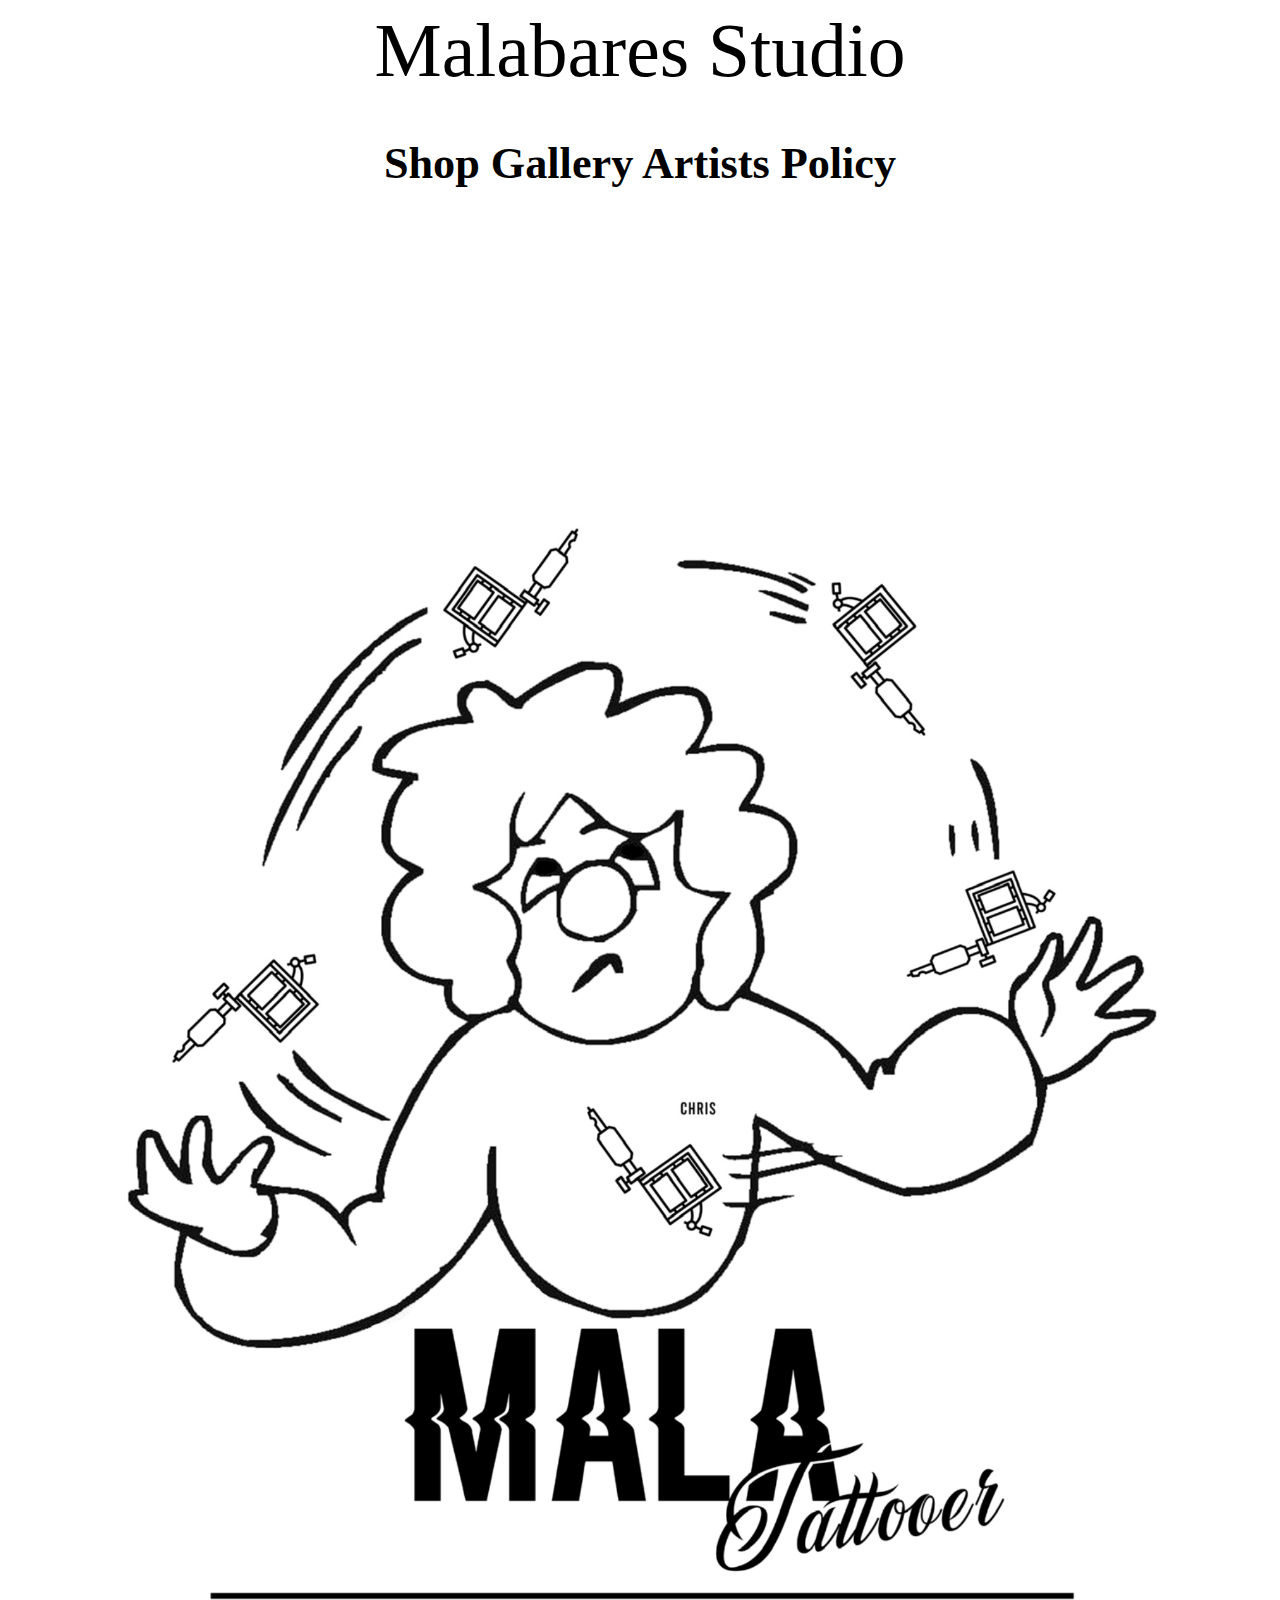
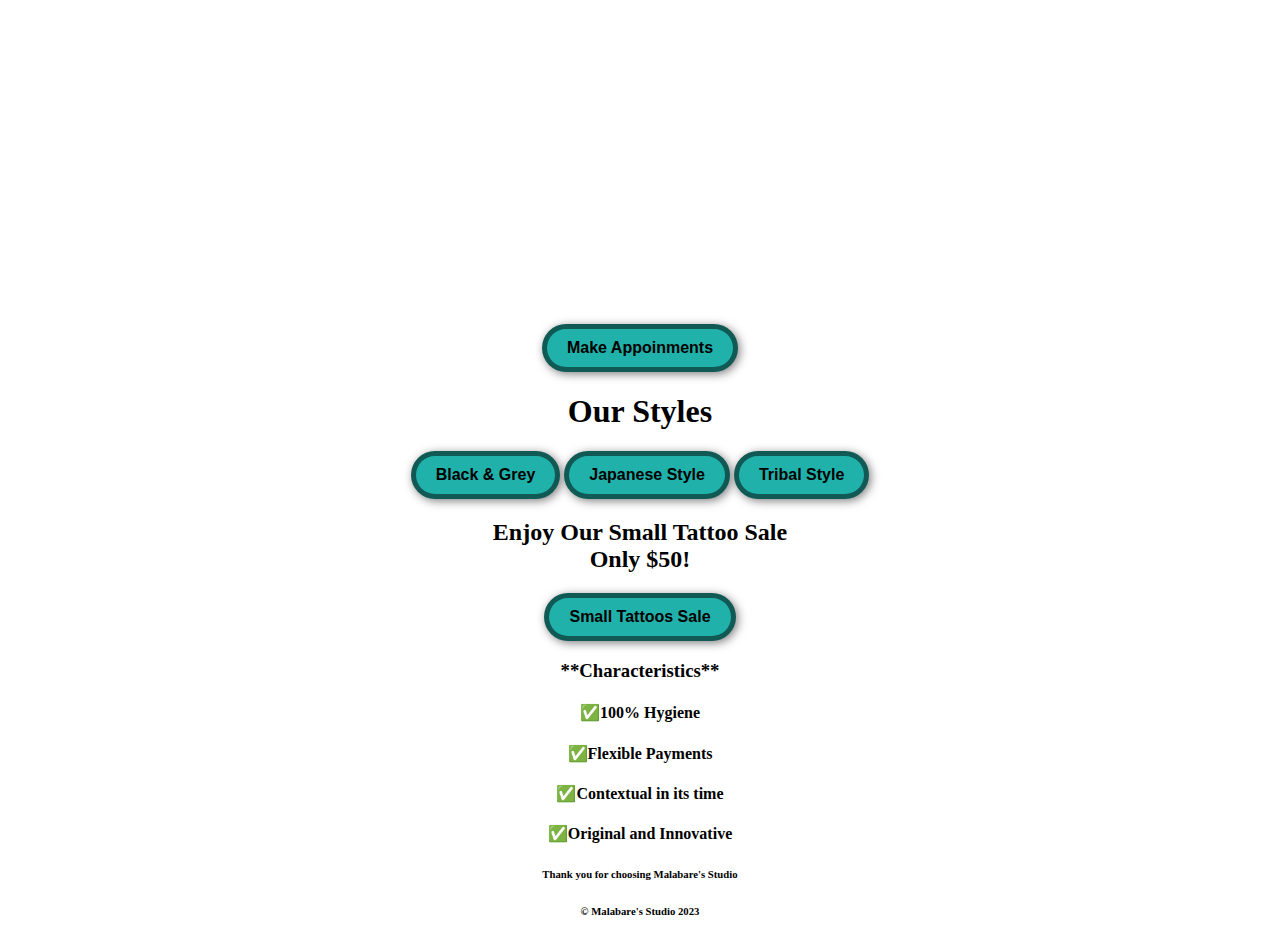
<file: index.html>
<!DOCTYPE html>
<html lang="en">

<head>
    <title>Malabares Studio</title>
    <link rel="stylesheet" href="Styles/styles.css">
    <link rel="icon" type="image/x-icon" href="Images/IconOfMalabare.ico">
    <meta name="viewport" content="width=device-width,initial-scale=1">
</head>

<body>
    <header>
        <div clas="container">
            <p><a href="index.html">Malabares Studio</a></p>
        </div>
    </header>

    <nav>
        <h3><p>
            <a href="Shop.html">Shop</a>
            <a href="Gallery.html">Gallery</a>
            <a href="Artists.html">Artists</a>
            <a href="Policy.html">Policy</a>
        </h3></p>
    </nav>
    
    <section id="malabareslogo">
        <div class="container">
            <img src="Images/MalabaresLogo.jpg" width="100%">
        </div>
    </section>

    <section id="makeappoinments">
        <div class="container">
            <form action="https://www.instagram.com/mala_tattooer/" target="_blank">
                <button>Make Appoinments</button>
            </form>
        </div>
    </section>    

    
    <section id="ourstyles">
        <div class="container">
            <h1>Our Styles</h1>
            <form action= "Gallery.html">
                <button>Black & Grey</button>
            </frorm>
            <form action= "Gallery.html">
                <button>Japanese Style</button>
            </frorm>
            <form action= "Gallery.html">
                <button>Tribal Style</button>
            </frorm>
        </div>
    </section>

    <section id="smalltattoosale">
        <div class="container">
            <h2>Enjoy Our Small Tattoo Sale<br>Only $50!</h2>
            <form action= "Gallery.html">
                <button>Small Tattoos Sale</button>
            </form>
        </div>
    </section>

    <section id="caracteristicas">
        <div class="container">
            <h3>**Characteristics**</h3>
            <h4>✅100% Hygiene</h4>
            <h4>✅Flexible Payments</h4>
            <h4>✅Contextual in its time</h4>
            <h4>✅Original and Innovative</h4>
        </div>
    </section>

    <footer>
        <h6>Thank you for choosing Malabare's Studio</h6>
        <div class="container">
           <h6> &copy; Malabare's Studio 2023</h6> 
        </div>
    </footer>
</body>
</html>
</file>
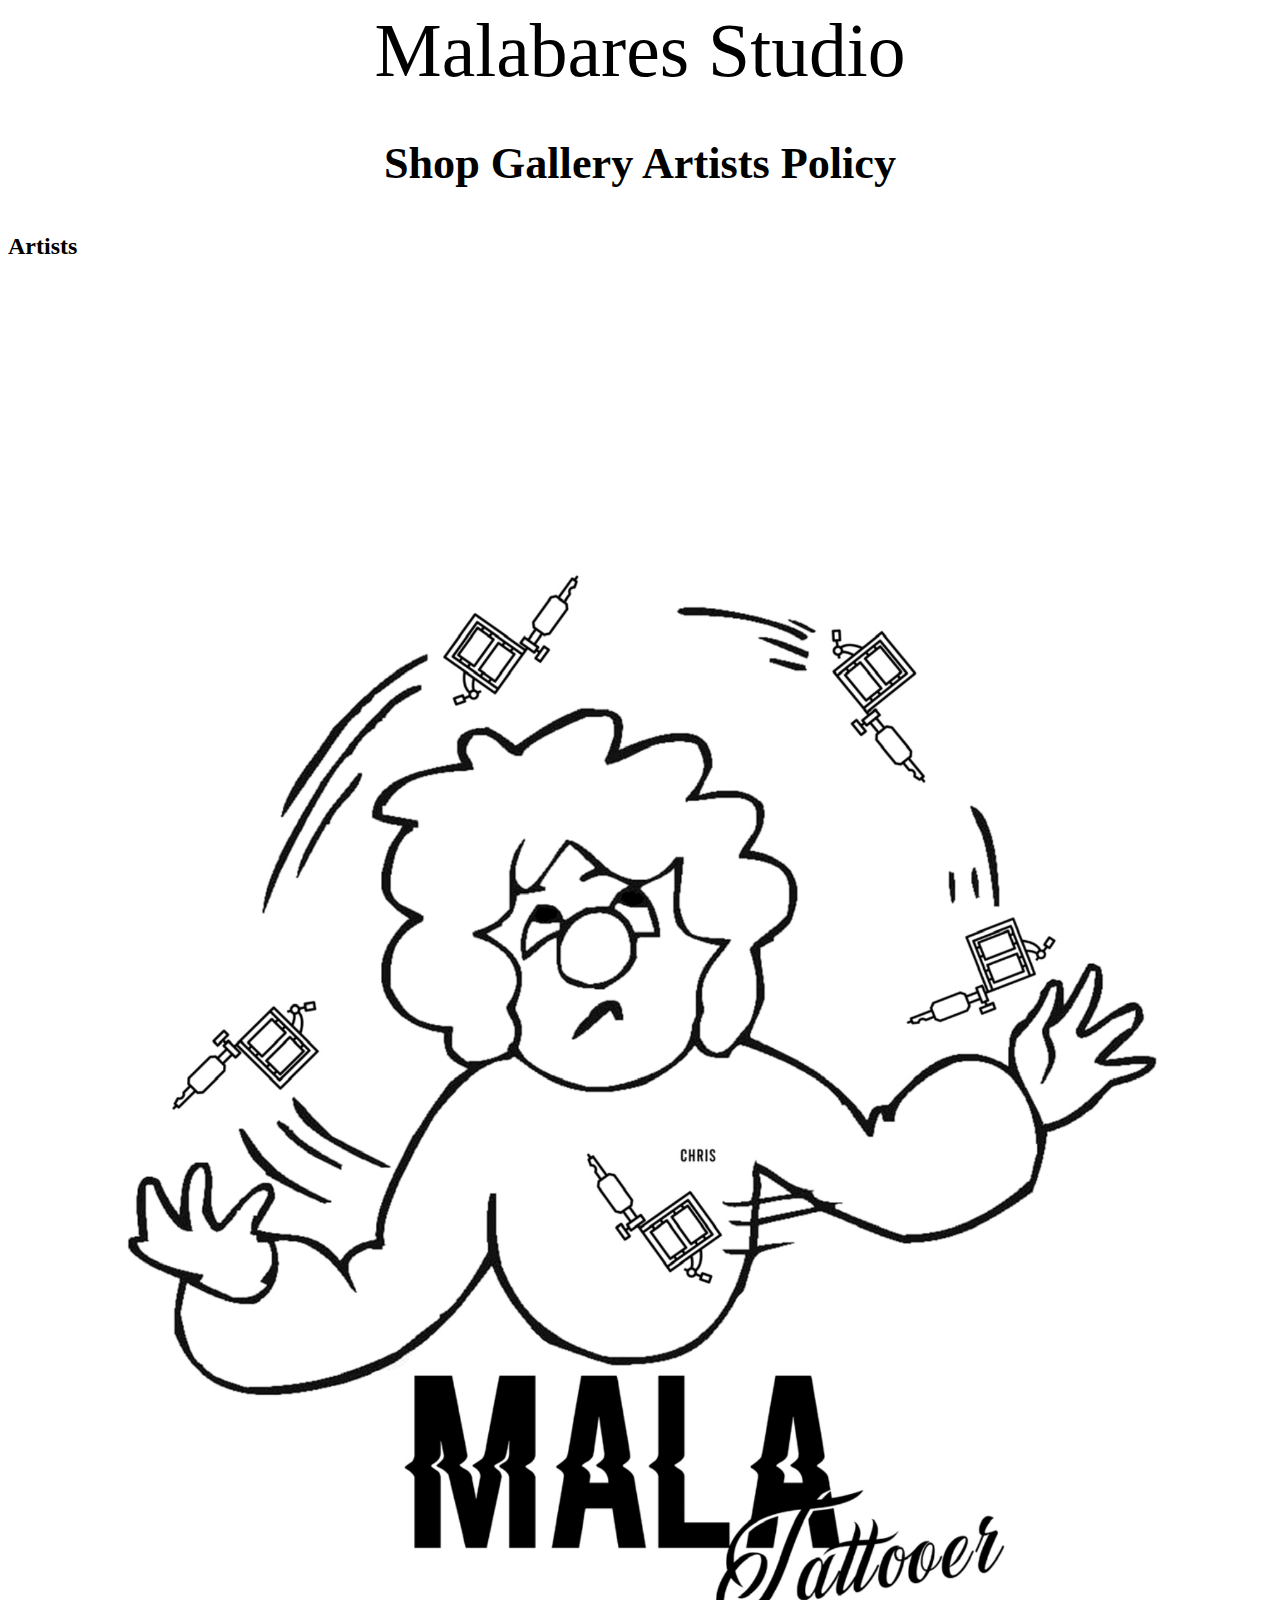
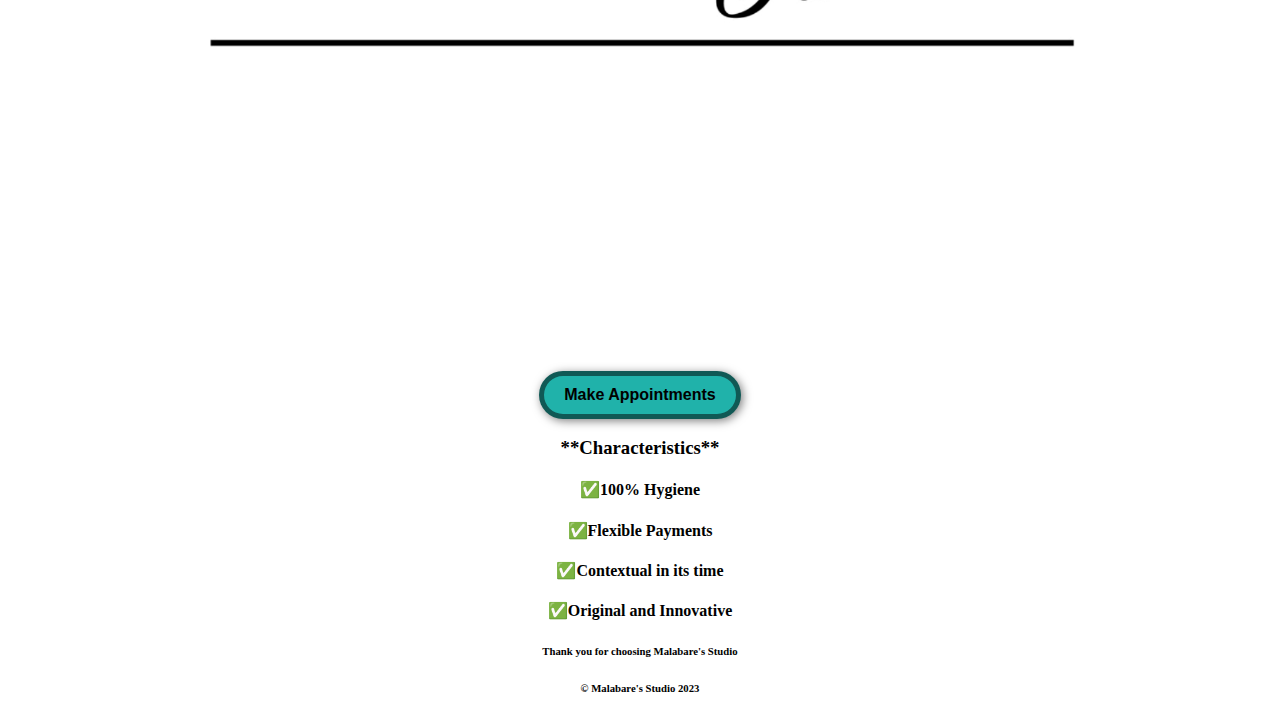
<file: Artists.html>
<!DOCTYPE html>
<html lang="en">
<head>
    <title>Malabares Studio</title>
    <link rel="stylesheet" href="Styles/styles.css">
    <link rel="icon" type="image/x-icon" href="Images/IconOfMalabare.ico">
    <meta name="viewport" content="width=device-width,initial-scale=1">
</head>

<body>
    <header>
        <div clas="container">
            <p><a href="index.html">Malabares Studio</a></p>
    </header>
    
    <nav>
        <h3><p>
            <a href="Shop.html">Shop</a>
            <a href="Gallery.html">Gallery</a>
            <a href="Artists.html">Artists</a>
            <a href="Policy.html">Policy</a>
        </h3></p>
    </nav>
    
    <h2>Artists</h2>

    <section id="malabareslogo">
        <div class="container">
            <img src="Images/MalabaresLogo.jpg" width="100%">
        </div>
    </section>     

    <section id="makeappoinments">
        <form action="https://www.instagram.com/mala_tattooer/" target="_blank">
            <button>Make Appointments</button>
        </form>
    </section>
    
    <section id="caracteristicas">
        <div class="container">
            <h3>**Characteristics**</h3>
            <h4>✅100% Hygiene</h4>
            <h4>✅Flexible Payments</h4>
            <h4>✅Contextual in its time</h4>
            <h4>✅Original and Innovative</h4>
        </div>
    </section>
    
    <footer>
        <h6>Thank you for choosing Malabare's Studio</h6>
        <div class="container">
           <h6> &copy; Malabare's Studio 2023</h6> 
        </div>
    </footer>
</body>
</html>
</file>
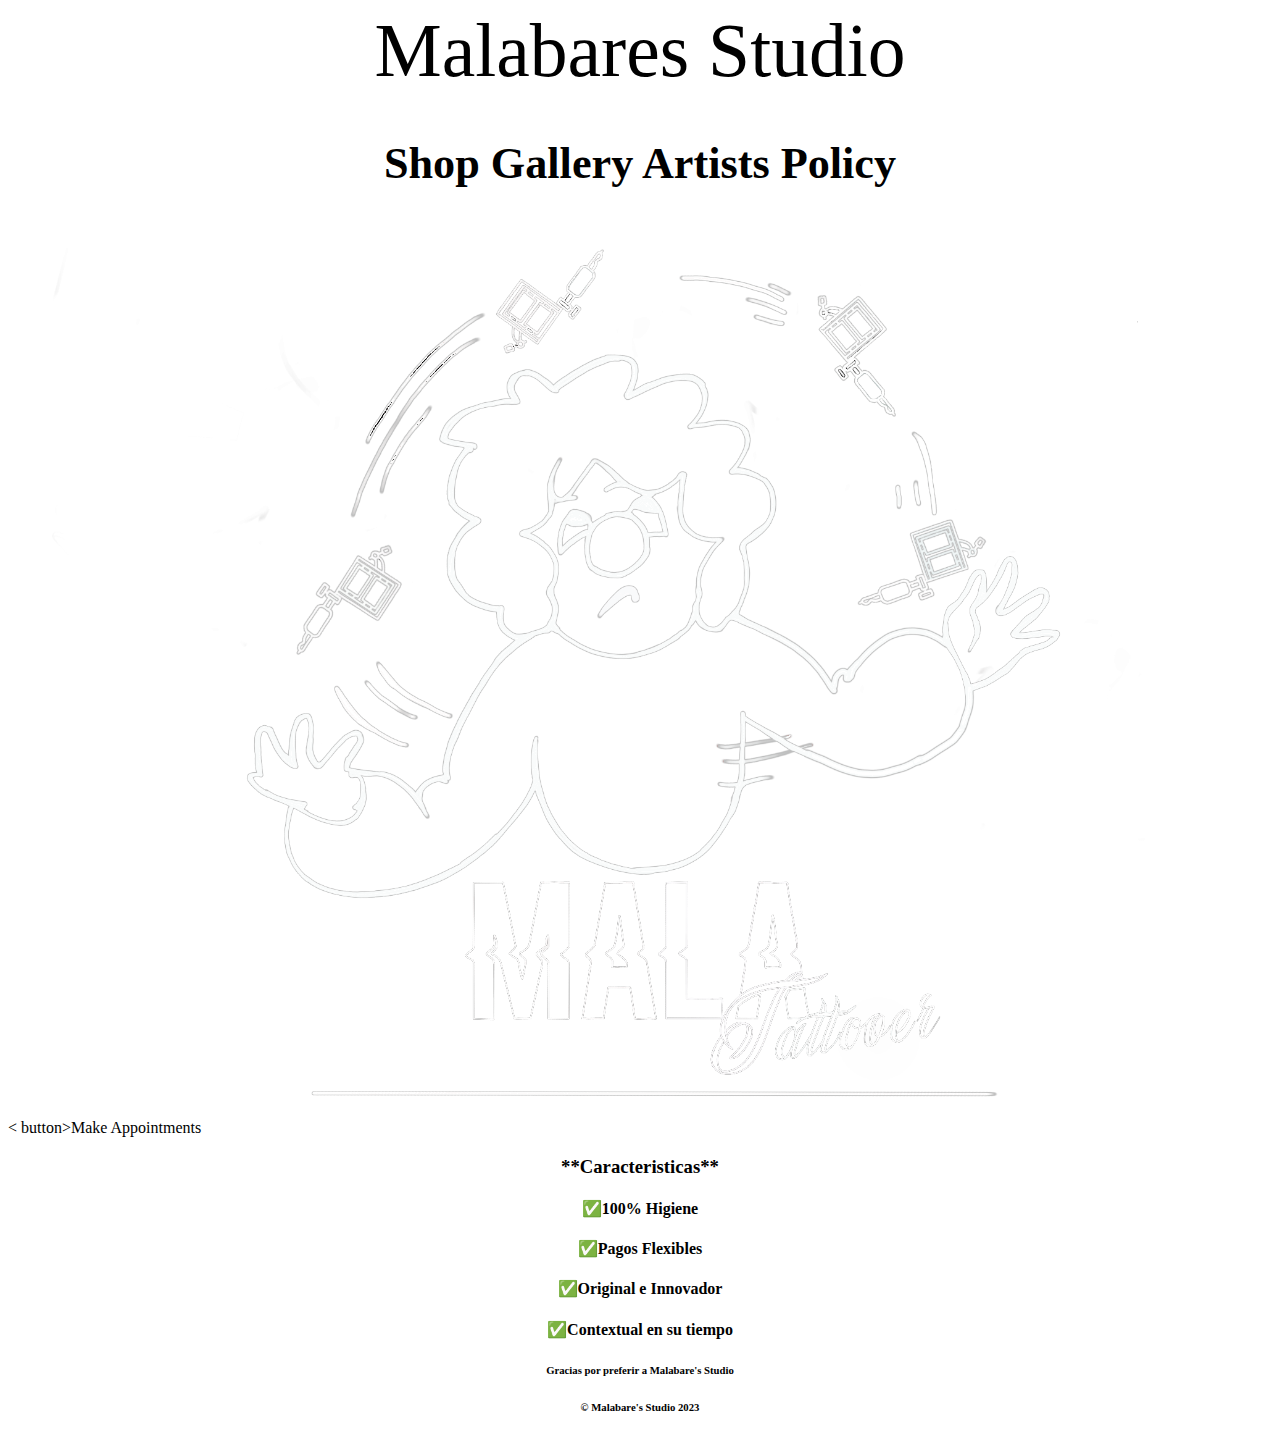
<file: Artists1.html>
<!DOCTYPE html>
<html lang="en">

<head>
    <title>Malabares Studio</title>
    <link rel="stylesheet" href="Styles/styles.css">
    <link rel="icon" type="image/x-icon" href="Images/IconOfMalabare.ico">
    <meta name="viewport" content="width=device-width,initial-scale=1">
</head>

<body>

    <header>
        <div clas="container">
            <p><a href="index.html">Malabares Studio</a></p>
    </header>

    <nav>
        <h3><p>
            <a href="Shop1.html">Shop</a>
            <a href="Gallery1.html">Gallery</a>
            <a href="Artists1.html">Artists</a>
            <a href="Policy1.html">Policy</a>
        </h3></p>
    </nav>

    <div class="container">
       <div class="hacer-cita">
            <img src="Images/backgroundWhite2.PNG" width="100%">
            <form action="https://www.instagram.com/mala_tattooer/" target="_blank">
                < button>Make Appointments</button>
            </form>
        </div>
    </div>
    
    <!-- <section id="nuestros-estilos">
        <div class="container">

            <h1><mark>Nuestros Estilos</mark></h1>

            <form action= "Gallery.html" target="_blank">
                <button>Black & Grey</button>
            </frorm>

            <form action= "Gallery.html" target="_blank">
                <button>Japanese Style</button>
            </frorm>

            <form action= "Gallery.html" target="_blank">
                <button>Tribal Style</button>
                </frorm>
            </frorm>

            <h2><mark>Enjoy Our Small Tattoo Sale<br>Only $60!</mark></h2>

            <form action= "Gallery.html" target="_blank">
                <button>Small Tattoos Sale</button>
            </frorm>

        </div>
    </section> -->
    
    <section id="caracteristicas">
        <div class="container">
            <h3>**Caracteristicas**</h3>
            <h4>✅100% Higiene</h4>
            <h4>✅Pagos Flexibles</h4>
            <h4>✅Original e Innovador</h4>
            <h4>✅Contextual en su tiempo</h4>
        </div>
    </section>

    <footer>

        <h6>Gracias por preferir a Malabare's Studio</h6>

        <div class="container">
           <h6> &copy; Malabare's Studio 2023  </h6> 
        </div>

    </footer>

</body>


</html>
</file>
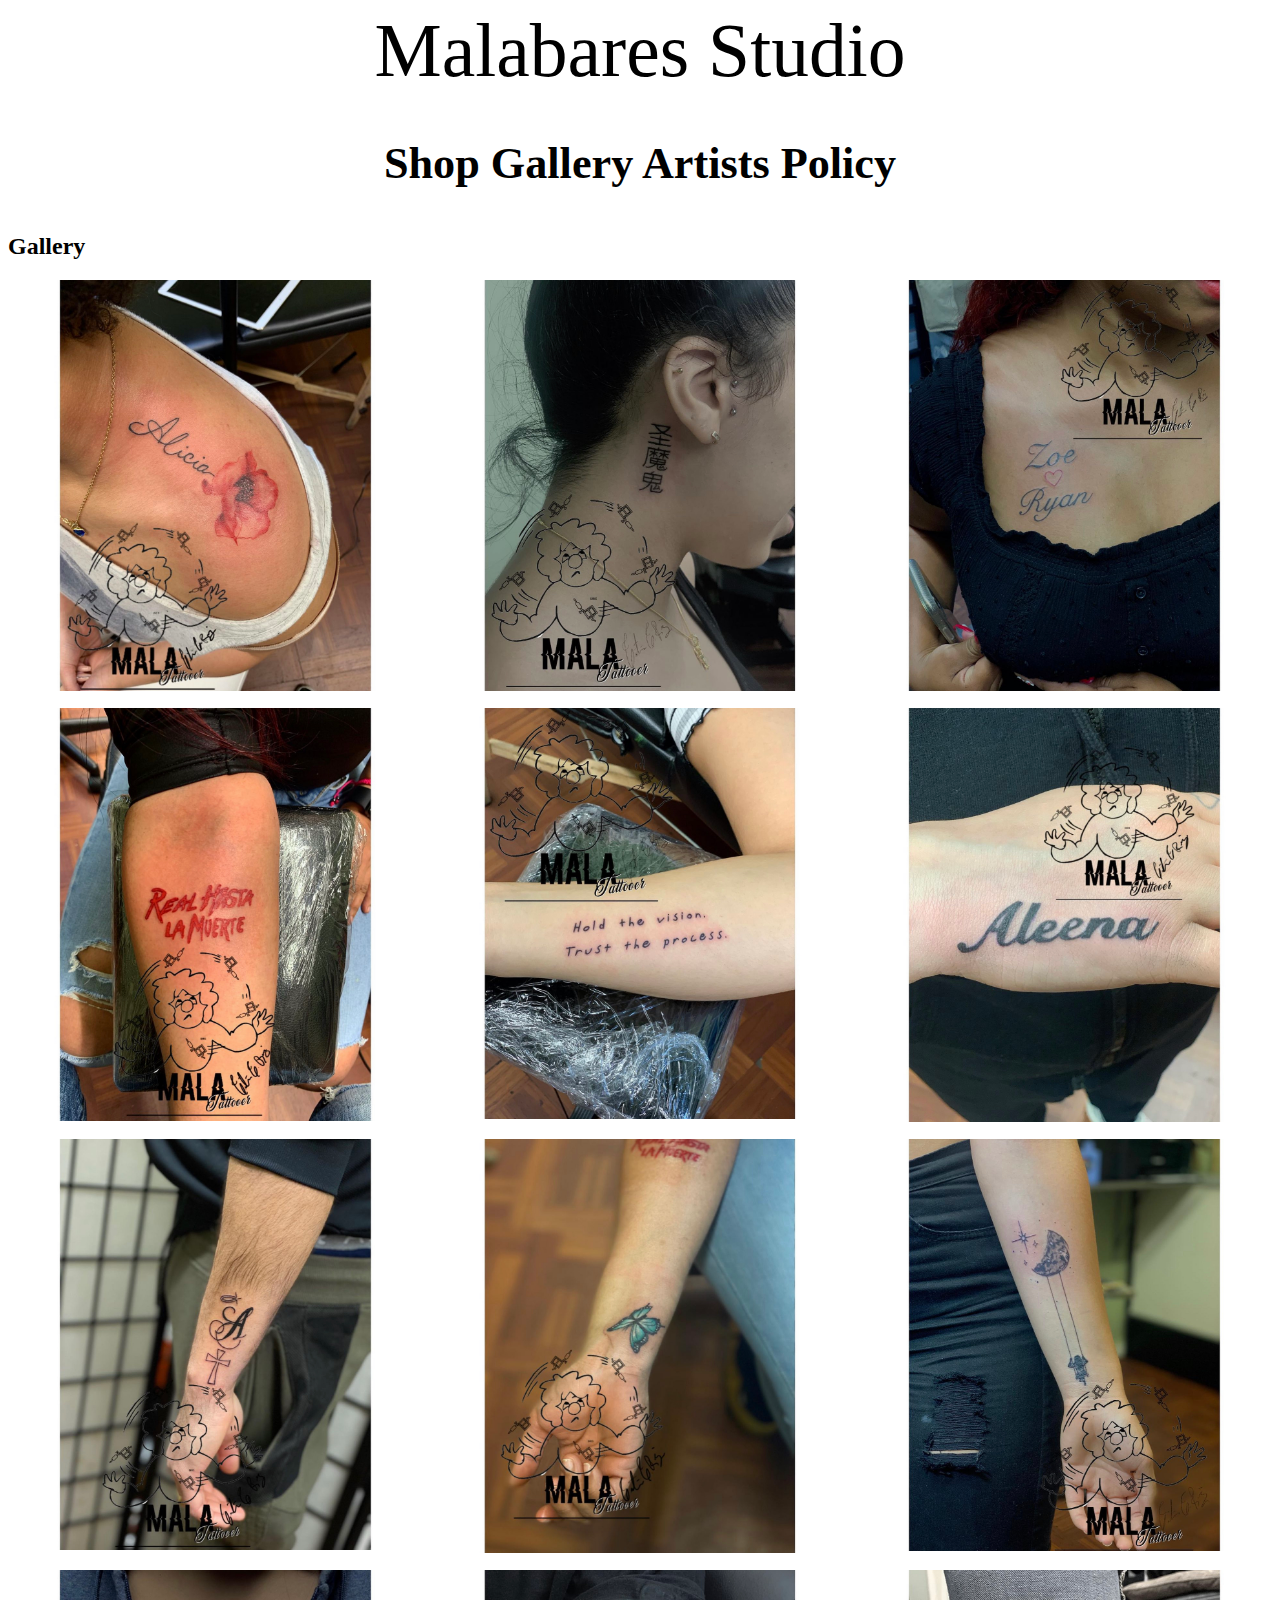
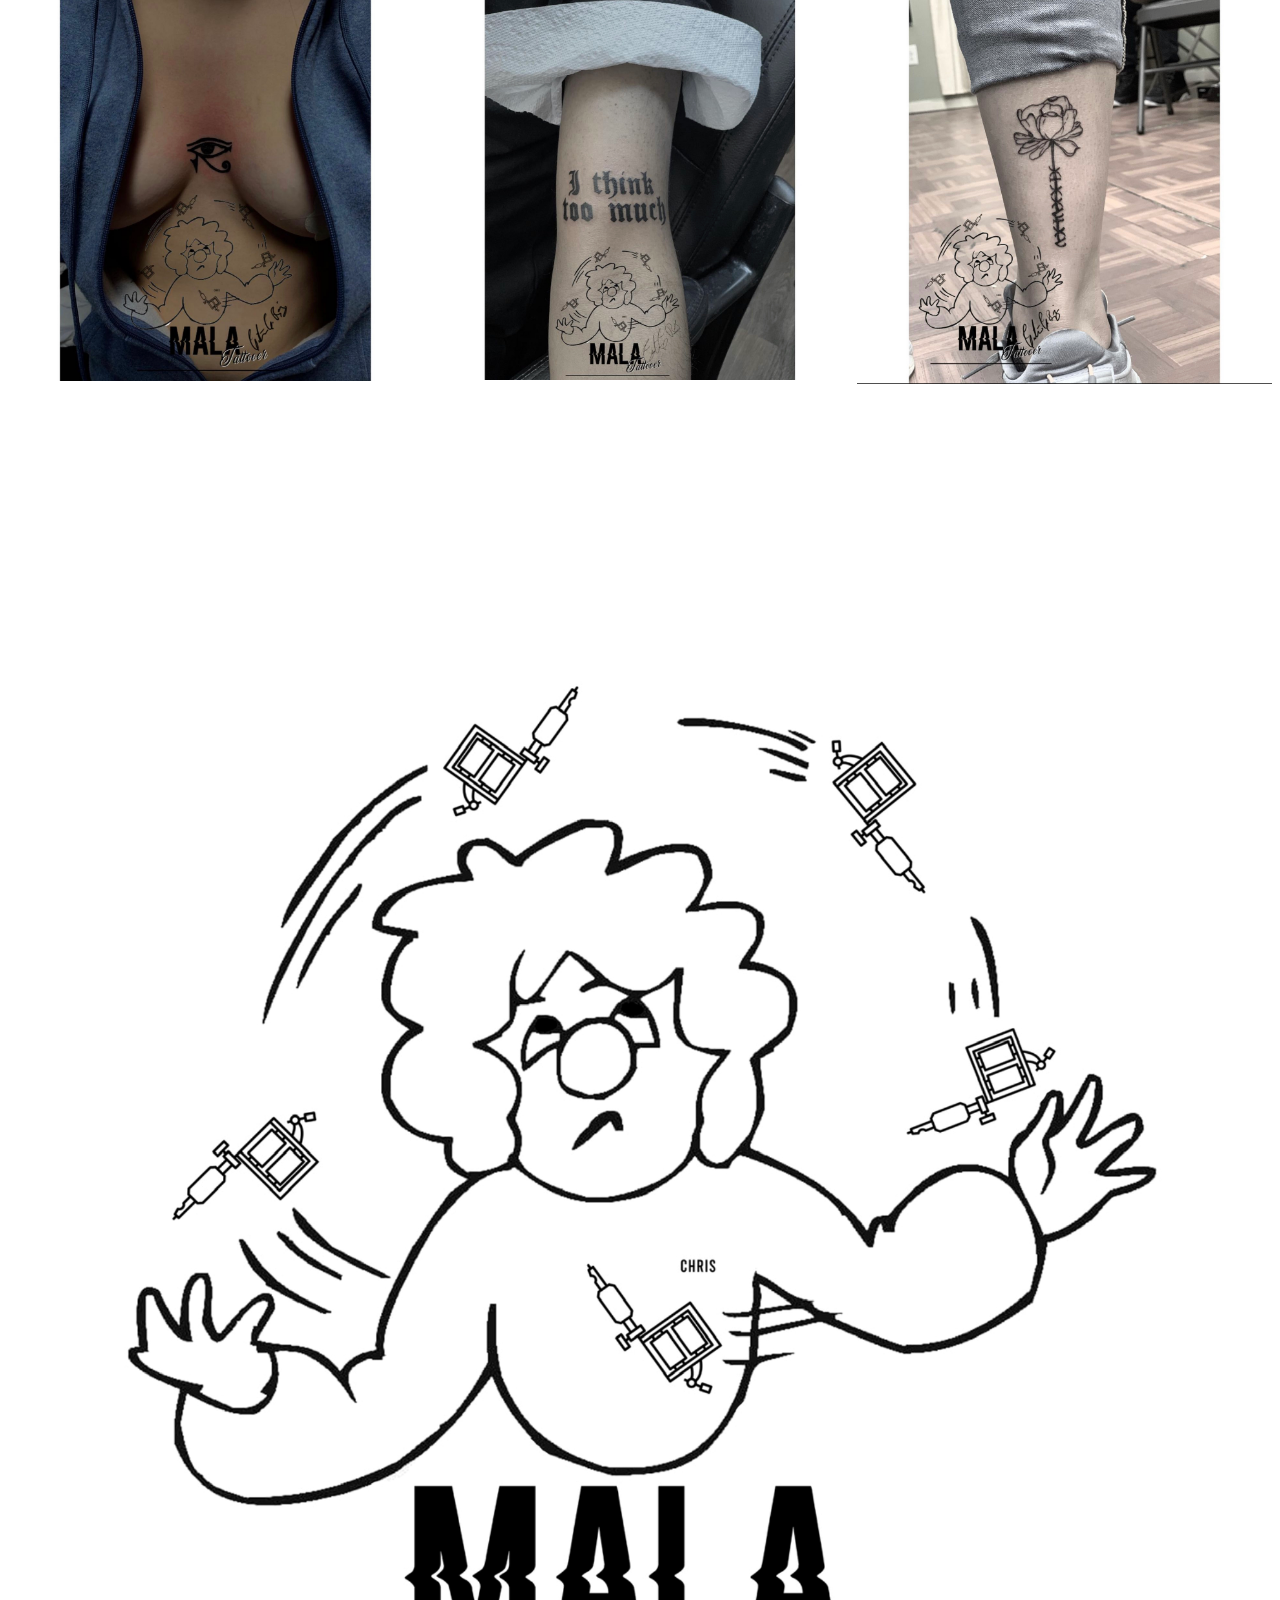
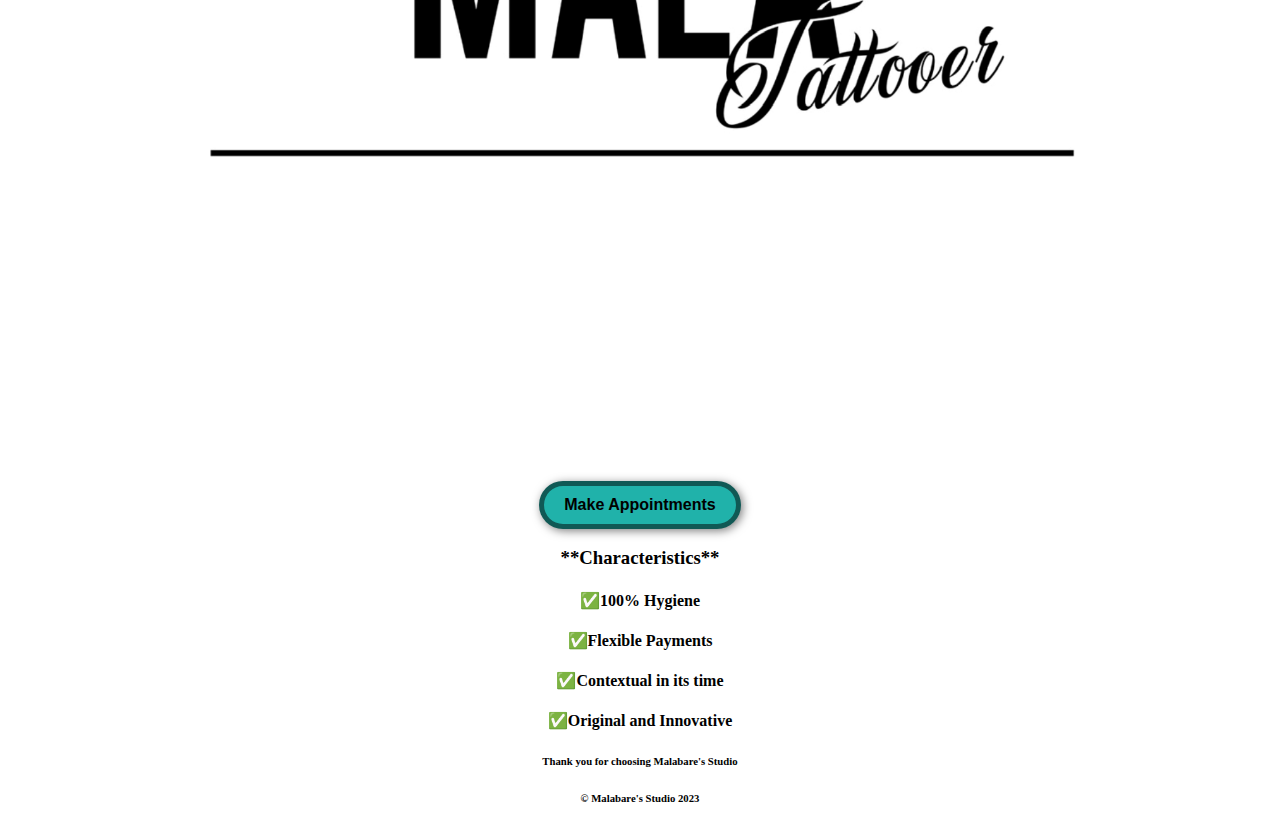
<file: Gallery.html>
<!DOCTYPE html>
<html lang="en">

<head>
    <title>Malabares Studio</title>
    <link rel="stylesheet" href="Styles/styles.css">
    <link rel="icon" type="image/x-icon" href="Images/IconOfMalabare.ico">
    <meta name="viewport" content="width=device-width,initial-scale=1">
</head>

<body>
    <header>
        <div clas="container">
            <p><a href="index.html">Malabares Studio</a></p>
    </header>

    <nav>
        <h3>
            <p>
                <a href="Shop.html">Shop</a>
                <a href="Gallery.html">Gallery</a>
                <a href="Artists.html">Artists</a>
                <a href="Policy.html">Policy</a>
        </h3>
        </p>
    </nav>

    <div class="container">
        <h2>Gallery</h2>
        <div class="grid-container" style="width:100%">
            <div class="grid-item"><img src="Images/tattoo1.jpg" style="width:100%"></div>
            <div class="grid-item"><img src="Images/tattoo2.jpg" style="width:100%"></div>
            <div class="grid-item"><img src="Images/tattoo3.jpg" style="width:100%"></div>
            <div class="grid-item"><img src="Images/tattoo4.jpg" style="width:100%"></div>
            <div class="grid-item"><img src="Images/tattoo5.jpg" style="width:100%"></div>
            <div class="grid-item"><img src="Images/tattoo6.jpg" style="width:100%"></div>
            <div class="grid-item"><img src="Images/tattoo7.jpg" style="width:100%"></div>
            <div class="grid-item"><img src="Images/tattoo8.jpg" style="width:100%"></div>
            <div class="grid-item"><img src="Images/tattoo9.jpg" style="width:100%"></div>
            <div class="grid-item"><img src="Images/tattoo10.jpg" style="width:100%"></div>
            <div class="grid-item"><img src="Images/tattoo11.jpg" style="width:100%"></div>
            <div class="grid-item"><img src="Images/tattoo12.jpg" style="width:100%"></div>
        </div>
    </div>

    <section id="malabareslogo">
        <div class="container">
            <img src="Images/MalabaresLogo.jpg" width="100%">
        </div>
    </section>

    <section id="makeappoinments">
        <form action="https://www.instagram.com/mala_tattooer/" target="_blank">
            <button>Make Appointments</button>
        </form>
    </section>    

    <section id="caracteristicas">
        <div class="container">
            <h3>**Characteristics**</h3>
            <h4>✅100% Hygiene</h4>
            <h4>✅Flexible Payments</h4>
            <h4>✅Contextual in its time</h4>
            <h4>✅Original and Innovative</h4>
        </div>
    </section>

    <footer>
        <h6>Thank you for choosing Malabare's Studio</h6>
        <div class="container">
            <h6> &copy; Malabare's Studio 2023</h6>
        </div>
    </footer>

</body>
</html>
</file>
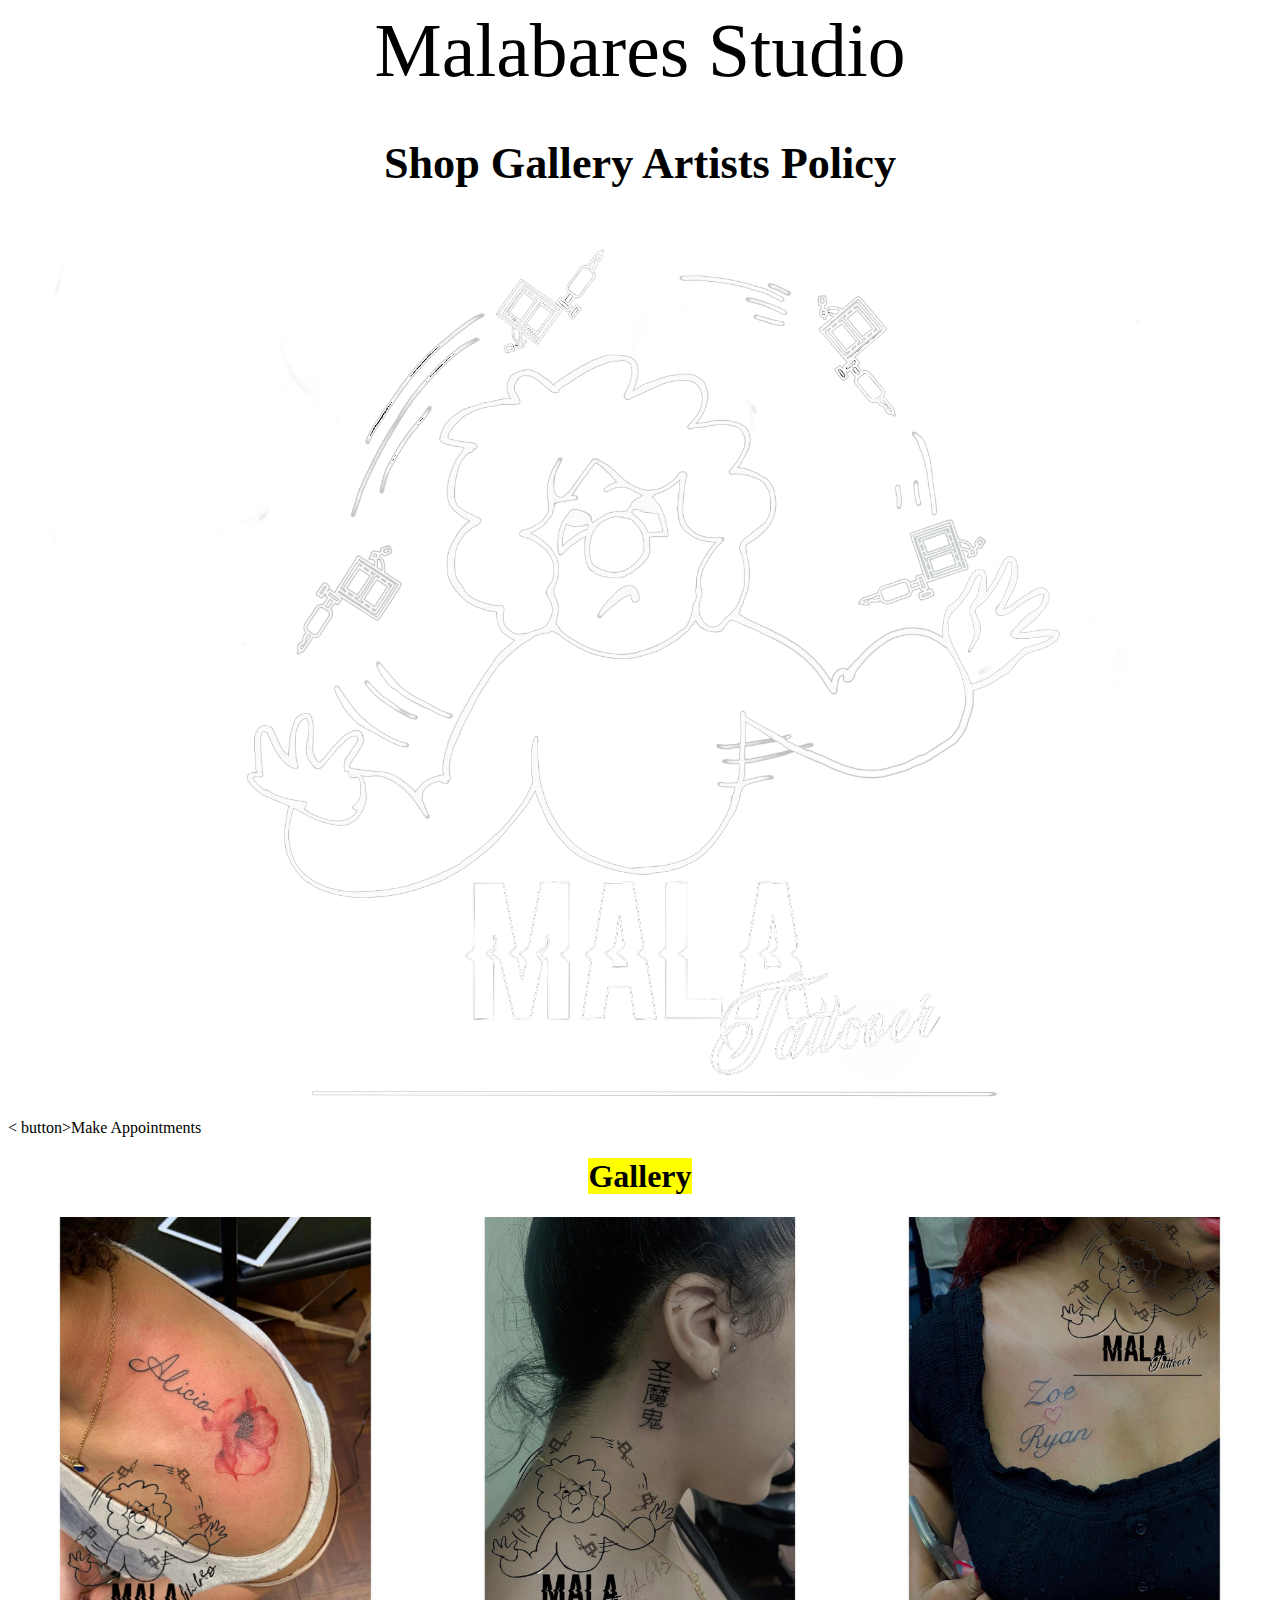
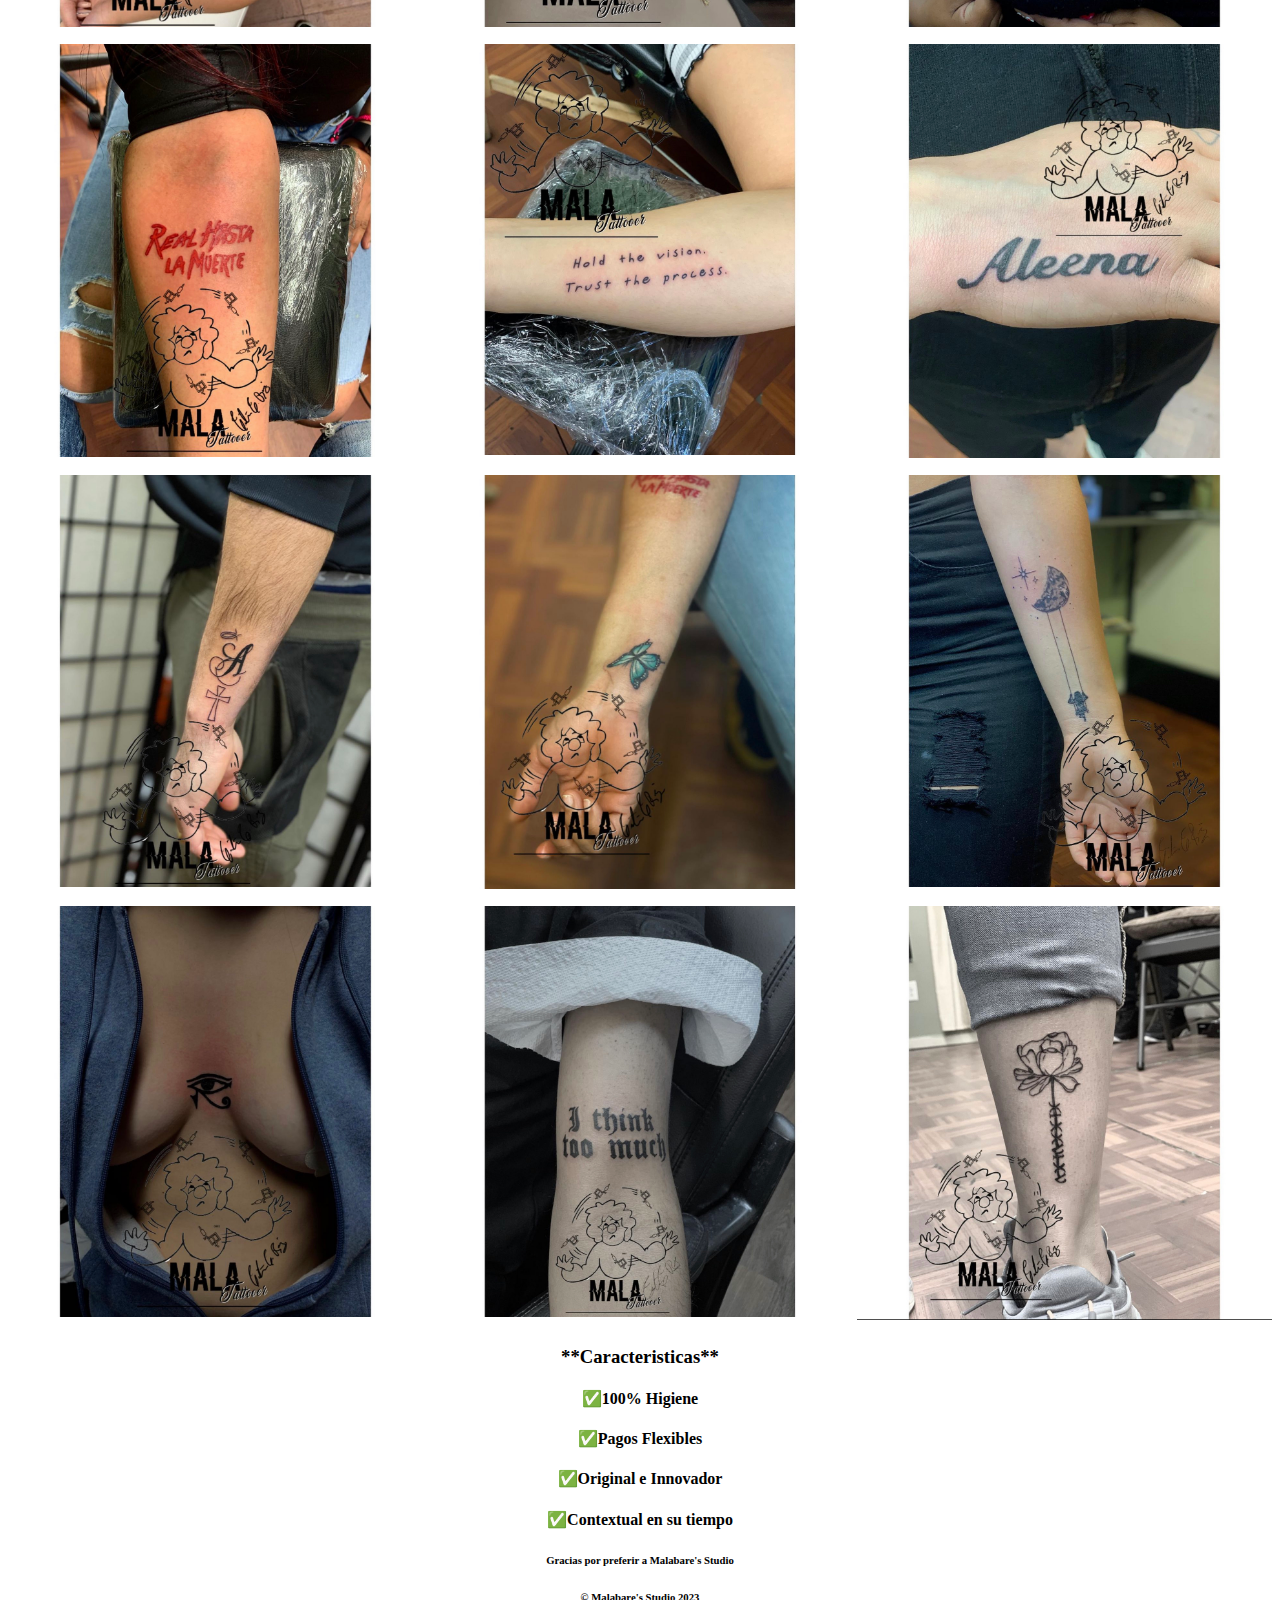
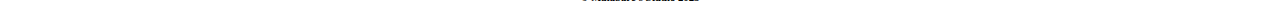
<file: Gallery1.html>
<!DOCTYPE html>
<html lang="en">

<head>
    <title>Malabares Studio</title>
    <link rel="stylesheet" href="Styles/styles.css">
    <link rel="icon" type="image/x-icon" href="Images/IconOfMalabare.ico">
    <meta name="viewport" content="width=device-width,initial-scale=1">
</head>

<body>

    <header>
        <div clas="container">
            <p><a href="index.html">Malabares Studio</a></p>
    </header>

    <nav>
        <h3><p>
            <a href="Shop1.html">Shop</a>
            <a href="Gallery1.html">Gallery</a>
            <a href="Artists1.html">Artists</a>
            <a href="Policy1.html">Policy</a>
        </h3></p>
    </nav>

    <div class="container">
       <div class="hacer-cita">
            <img src="Images/backgroundWhite2.PNG" width="100%">
            <form action="https://www.instagram.com/mala_tattooer/" target="_blank">
                < button>Make Appointments</button>
            </form>
        </div>
    </div>
    
    <div class="container">
        <center>
            <h1><mark>Gallery</mark></h1>
        </center>
    </div>
    
     <div class="container">
        <!-- <h2>Black & Grey</h2> -->
        <div class="grid-container" style="width:100%">
            <div class="grid-item"><img src="Images/tattoo1.jpg" style="width:100%"></div>
            <div class="grid-item"><img src="Images/tattoo2.jpg" style="width:100%"></div>
            <div class="grid-item"><img src="Images/tattoo3.jpg" style="width:100%"></div>
            <div class="grid-item"><img src="Images/tattoo4.jpg" style="width:100%"></div>
            <div class="grid-item"><img src="Images/tattoo5.jpg" style="width:100%"></div>
            <div class="grid-item"><img src="Images/tattoo6.jpg" style="width:100%"></div>
            <div class="grid-item"><img src="Images/tattoo7.jpg" style="width:100%"></div>
            <div class="grid-item"><img src="Images/tattoo8.jpg" style="width:100%"></div>
            <div class="grid-item"><img src="Images/tattoo9.jpg" style="width:100%"></div>
            <div class="grid-item"><img src="Images/tattoo10.jpg" style="width:100%"></div>
            <div class="grid-item"><img src="Images/tattoo11.jpg" style="width:100%"></div>
            <div class="grid-item"><img src="Images/tattoo12.jpg" style="width:100%"></div>
        </div>
    </div>


    <!-- <section id="nuestros-estilos">
        <div class="container">

            <h1><mark>Nuestros Estilos</mark></h1>

            <form action= "Gallery.html" target="_blank">
                <button>Black & Grey</button>
            </frorm>

            <form action= "Gallery.html" target="_blank">
                <button>Japanese Style</button>
            </frorm>

            <form action= "Gallery.html" target="_blank">
                <button>Tribal Style</button>
                </frorm>
            </frorm>

            <h2><mark>Enjoy Our Small Tattoo Sale<br>Only $60!</mark></h2>

            <form action= "Gallery.html" target="_blank">
                <button>Small Tattoos Sale</button>
            </frorm>

        </div>
    </section> -->
    
    <section id="caracteristicas">
        <div class="container">
            <h3>**Caracteristicas**</h3>
            <h4>✅100% Higiene</h4>
            <h4>✅Pagos Flexibles</h4>
            <h4>✅Original e Innovador</h4>
            <h4>✅Contextual en su tiempo</h4>
        </div>
    </section>

    <footer>

        <h6>Gracias por preferir a Malabare's Studio</h6>

        <div class="container">
           <h6> &copy; Malabare's Studio 2023  </h6> 
        </div>

    </footer>

</body>


</html>
</file>
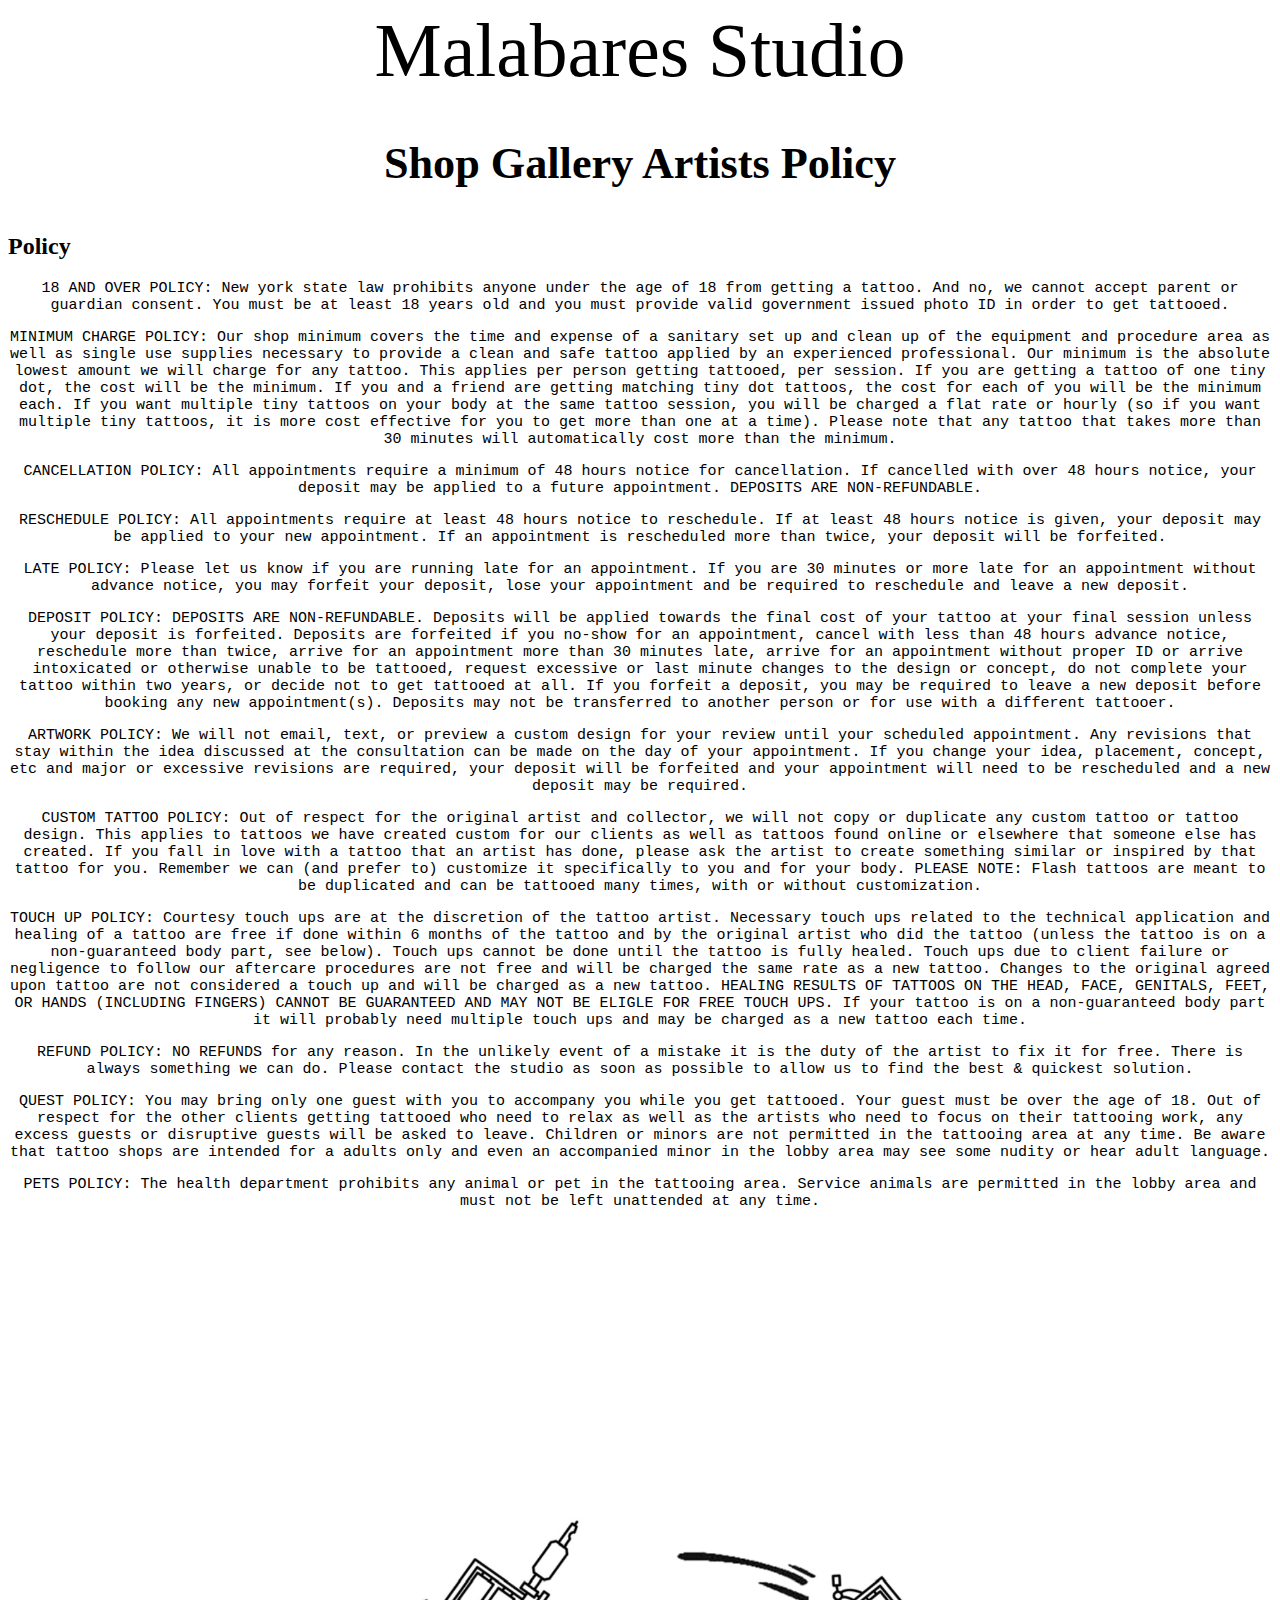
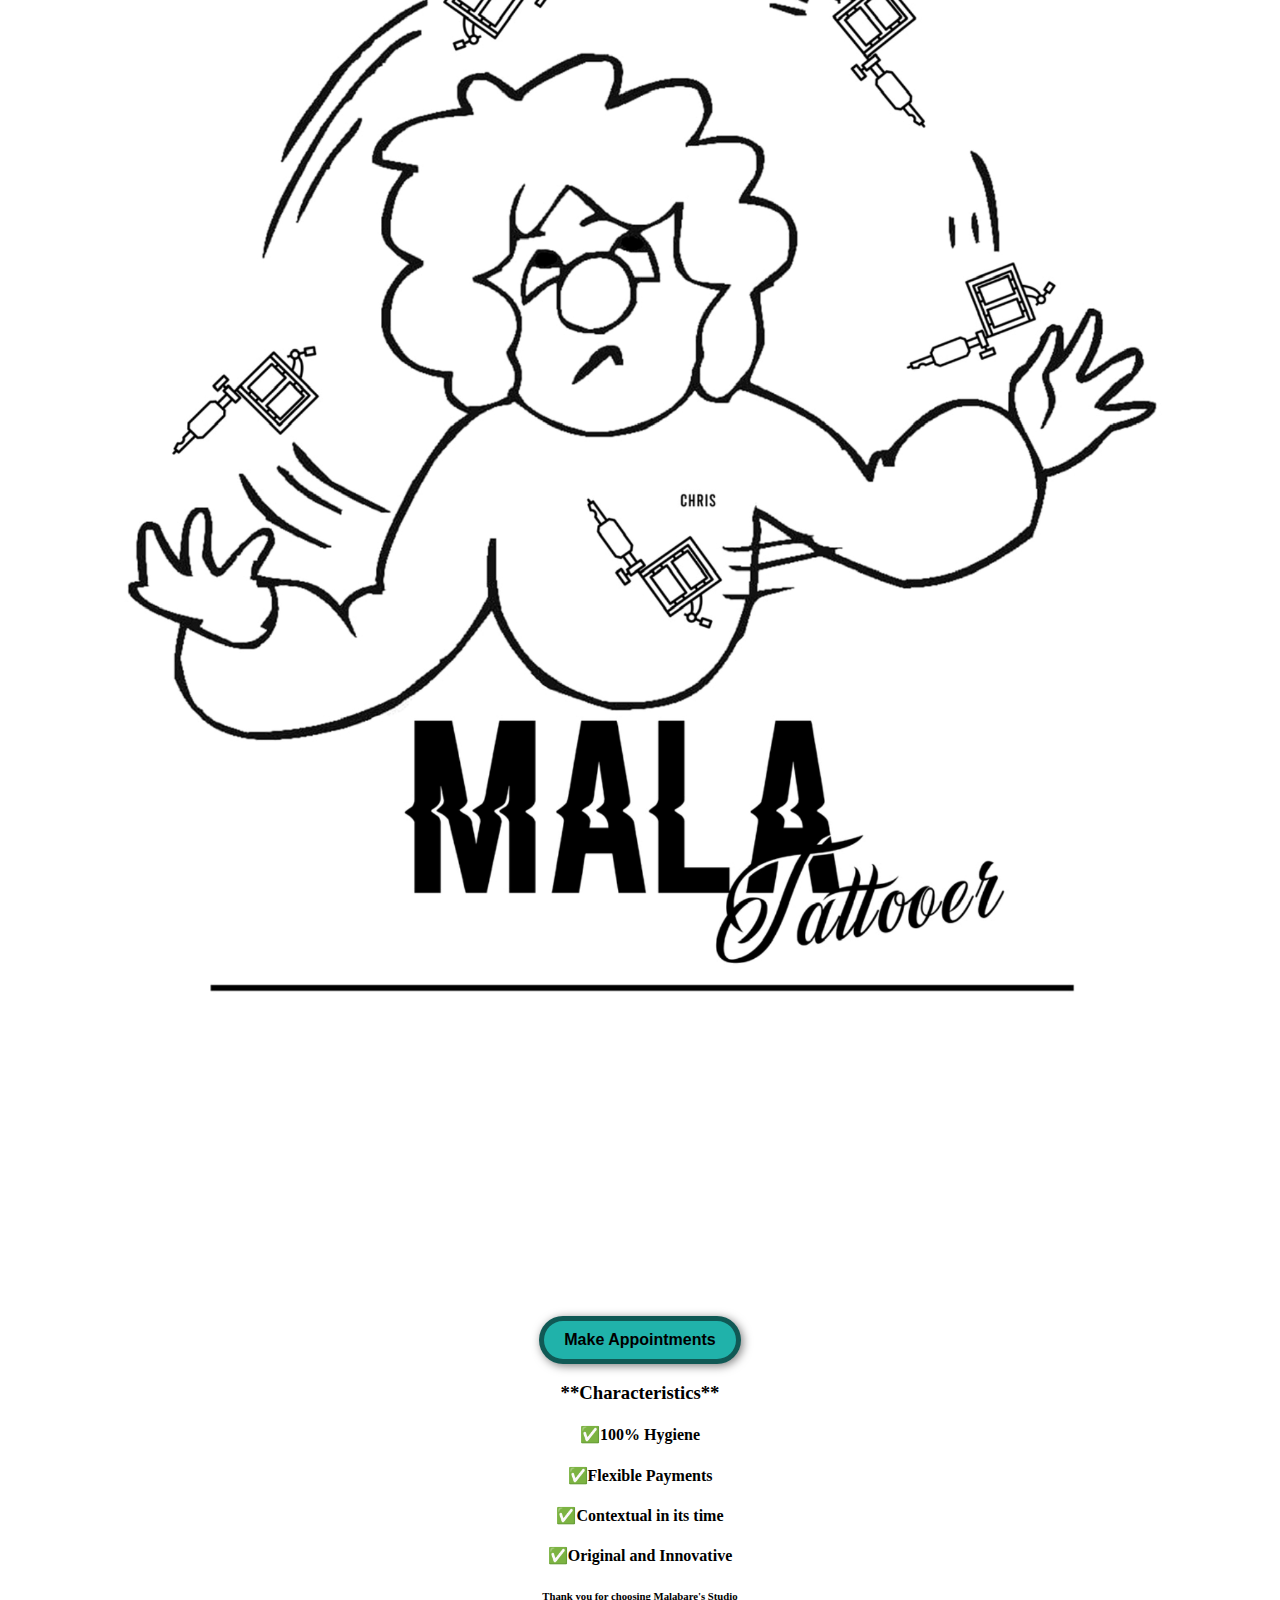
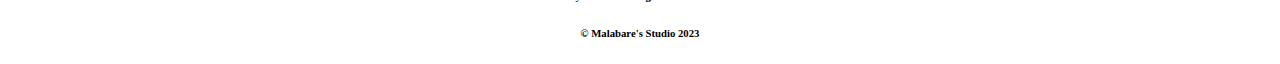
<file: Policy.html>
<!DOCTYPE html>
<html lang="en">
    
<head>
    <title>Malabares Studio</title>
    <link rel="stylesheet" href="Styles/styles.css">
    <link rel="icon" type="image/x-icon" href="Images/IconOfMalabare.ico">
    <meta name="viewport" content="width=device-width,initial-scale=1">
</head>

<body>
    <header>
        <div clas="container">
            <p><a href="index.html">Malabares Studio</a></p>
    </header>

    <nav>
        <h3><p>
            <a href="Shop.html">Shop</a>
            <a href="Gallery.html">Gallery</a>
            <a href="Artists.html">Artists</a>
            <a href="Policy.html">Policy</a>
        </h3></p>
    </nav>

    <h2>Policy</h2>

    <div clas="container">
        <p class="p1">
            18 AND OVER POLICY: New york state law prohibits anyone under the age of 18 from getting a tattoo.  
            And no, we cannot accept parent or guardian consent.  
            You must be at least 18 years old and you must provide valid government issued photo ID in order to get tattooed.
        </p>
        <p class="p2">
            MINIMUM CHARGE POLICY: Our shop minimum covers the time and expense of a sanitary set up and clean up 
            of the equipment and procedure area as well as single use supplies necessary to provide a clean and safe tattoo 
            applied by an experienced professional.  Our minimum is the absolute lowest amount we will charge for any tattoo.  
            This applies per person getting tattooed, per session.  If you are getting a tattoo of one tiny dot, the cost will be the minimum.  
            If you and a friend are getting matching tiny dot tattoos, the cost for each of you will be the minimum each.  If you want multiple 
            tiny tattoos on your body at the same tattoo session, you will be charged a flat rate or hourly (so if you want multiple tiny tattoos, 
            it is more cost effective for you to get more than one at a time).  Please note that any tattoo that takes more than 30 minutes will automatically 
            cost more than the minimum.
        </p>
        <p class="p3">
            CANCELLATION POLICY: All appointments require a minimum of 48 hours notice for cancellation.  If cancelled with over 
            48 hours notice, your deposit may be applied to a future appointment.  DEPOSITS ARE NON-REFUNDABLE.
        </p>
        <p class="p4">
            RESCHEDULE POLICY: All appointments require at least 48 hours notice to reschedule.  If at least 48 hours notice is given, 
            your deposit may be applied to your new appointment.  If an appointment is rescheduled more than twice, your deposit will be forfeited.
        </p>
        <p class="p5">
            LATE POLICY: Please let us know if you are running late for an appointment.  If you are 30 minutes or more late for an appointment without 
            advance notice, you may forfeit your deposit, lose your appointment and be required to reschedule and leave a new deposit.
        </p>
        <p class="p6">
            DEPOSIT POLICY: DEPOSITS ARE NON-REFUNDABLE. Deposits will be applied towards the final cost of your tattoo at your final session 
            unless your deposit is forfeited. Deposits are forfeited if you no-show for an appointment, cancel with less than 48 hours advance notice, 
            reschedule more than twice, arrive for an appointment more than 30 minutes late, arrive for an appointment without proper ID or arrive intoxicated 
            or otherwise unable to be tattooed, request excessive or last minute changes to the design or concept, do not complete your tattoo within 
            two years, or decide not to get tattooed at all. If you forfeit a deposit, you may be required to leave a new deposit before booking any 
            new appointment(s). Deposits may not be transferred to another person or for use with a different tattooer.
        </p>
        <p class="p7">
            ARTWORK POLICY: We will not email, text, or preview a custom design for your review until your scheduled appointment. 
            Any revisions that stay within the idea discussed at the consultation can be made on the day of your appointment.  
            If you change your idea, placement, concept, etc and major or excessive revisions are required, your deposit will be 
            forfeited and your appointment will need to be rescheduled and a new deposit may be required.
        </p>  
        <p class="p8">
            CUSTOM TATTOO POLICY: Out of respect for the original artist and collector, we will not copy or duplicate any 
            custom tattoo or tattoo design.  This applies to tattoos we have created custom for our clients as well as tattoos 
            found online or elsewhere that someone else has created.  If you fall in love with a tattoo that an artist has done, 
            please ask the artist to create something similar or inspired by that tattoo for you.  Remember we can (and prefer to) 
            customize it specifically to you and for your body.  PLEASE NOTE: Flash tattoos are meant to be duplicated and can be 
            tattooed many times, with or without customization.
        </p>    
        <p class="p9">
            TOUCH UP POLICY: Courtesy touch ups are at the discretion of the tattoo artist. 
            Necessary touch ups related to the technical application and healing of a tattoo 
            are free if done within 6 months of the tattoo and by the original artist who did 
            the tattoo (unless the tattoo is on a non-guaranteed body part, see below). 
            Touch ups cannot be done until the tattoo is fully healed.  Touch ups due to client 
            failure or negligence to follow our aftercare procedures are not free and will be charged 
            the same rate as a new tattoo.  Changes to the original agreed upon tattoo are not considered 
            a touch up and will be charged as a new tattoo.  HEALING RESULTS OF TATTOOS ON THE HEAD, FACE, 
            GENITALS, FEET, OR HANDS (INCLUDING FINGERS) CANNOT BE GUARANTEED AND MAY NOT BE ELIGLE FOR FREE 
            TOUCH UPS.  If your tattoo is on a non-guaranteed body part it will probably need multiple touch 
            ups and may be charged as a new tattoo each time.
        </p>    
        <p class="p10">
            REFUND POLICY: NO REFUNDS for any reason. In the unlikely event of a mistake it is the duty of the 
            artist to fix it for free. There is always something we can do.  Please contact the studio as soon 
            as possible to allow us to find the best & quickest solution.
        </p>
        <p class="p11">
            QUEST POLICY: You may bring only one guest with you to accompany you while you get tattooed. 
            Your guest must be over the age of 18.  Out of respect for the other clients getting tattooed 
            who need to relax as well as the artists who need to focus on their tattooing work, any excess 
            guests or disruptive guests will be asked to leave.  Children or minors are not permitted in the 
            tattooing area at any time.  Be aware that tattoo shops are intended for a adults only and even 
            an accompanied minor in the lobby area may see some nudity or hear adult language.
        </p>
        <p class="p12">
            PETS POLICY: The health department prohibits any animal or pet in the tattooing area.  
            Service animals are permitted in the lobby area and must not be left unattended at any time.
        </p>
    </div>

    <section id="malabareslogo">
        <div class="container">
            <img src="Images/MalabaresLogo.jpg" width="100%">
        </div>
    </section>    
    
    <section id="makeappoinments">
        <div class="container">
            <form action="https://www.instagram.com/mala_tattooer/" target="_blank">
                <button>Make Appointments</button>
            </form>
        </div>
    </section>
    
    <section id="caracteristicas">
        <div class="container">
            <h3>**Characteristics**</h3>
            <h4>✅100% Hygiene</h4>
            <h4>✅Flexible Payments</h4>
            <h4>✅Contextual in its time</h4>
            <h4>✅Original and Innovative</h4>
        </div>
    </section>
    
    <footer>
        <h6>Thank you for choosing Malabare's Studio</h6>
        <div class="container">
           <h6> &copy; Malabare's Studio 2023</h6> 
        </div>
    </footer>
</body>
</html>
</file>
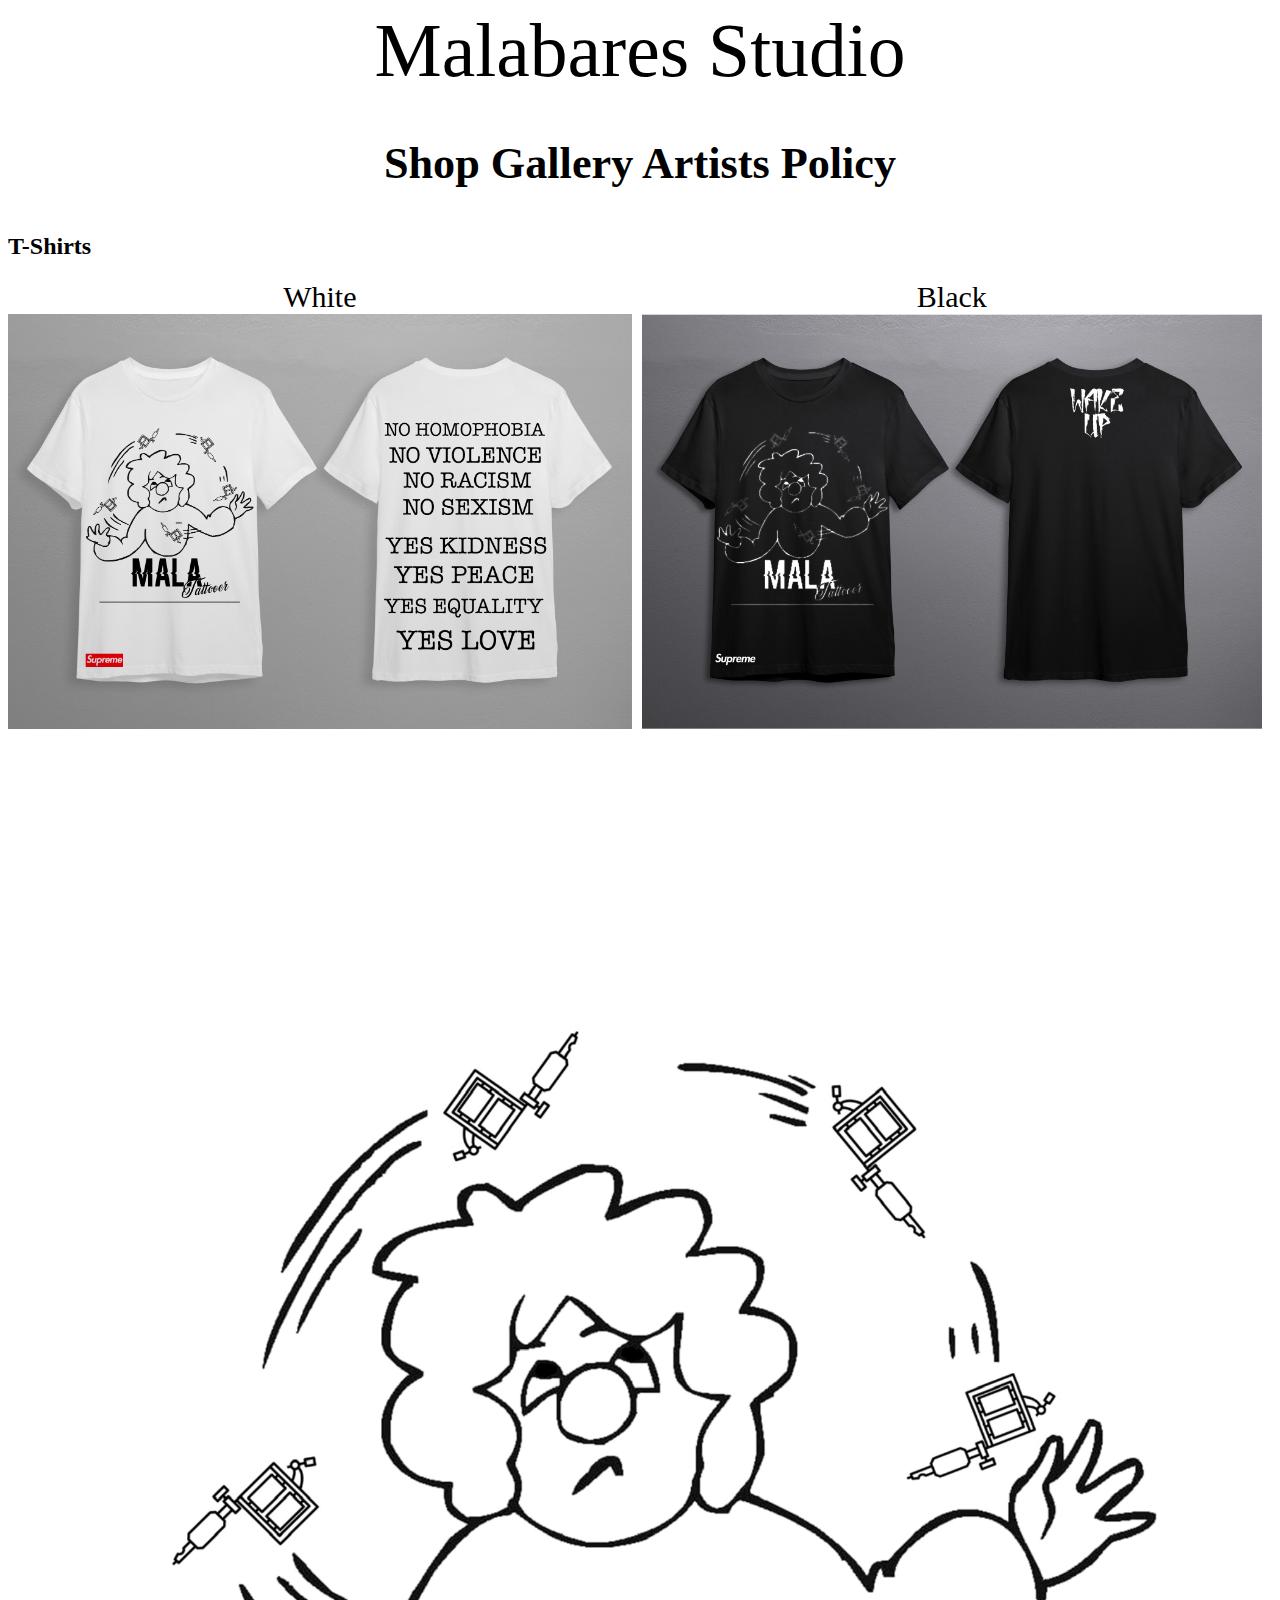
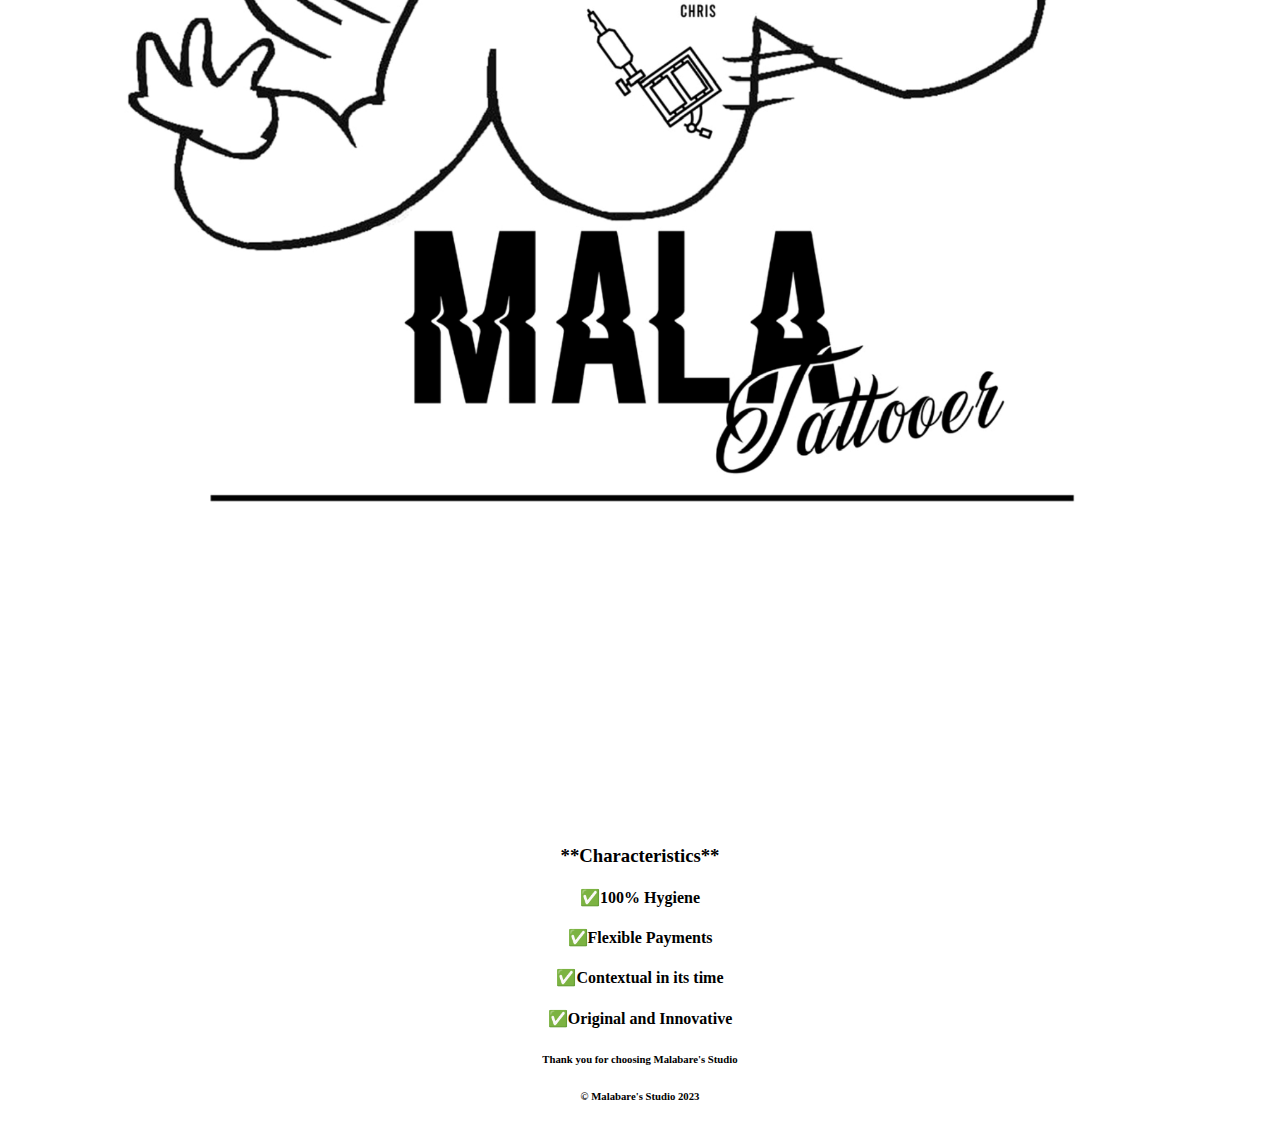
<file: Shop.html>
<!DOCTYPE html>
<html lang="en">

<head>
    <title>Malabares Studio</title>
    <link rel="stylesheet" href="Styles/styles.css">
    <link rel="icon" type="image/x-icon" href="Images/IconOfMalabare.ico">
    <meta name="viewport" content="width=device-width,initial-scale=1">
</head>

<body>
  <header>
    <div clas="container">
      <p><a href="index.html">Malabares Studio</a></p>
  </header>
  
  <nav>
    <h3><p>
      <a href="Shop.html">Shop</a>
      <a href="Gallery.html">Gallery</a>
      <a href="Artists.html">Artists</a>
      <a href="Policy.html">Policy</a>
    </h3></p>
  </nav>
  
  <div class="container">
    <h2>T-Shirts</h2>
      <div class="grid-container" style="width:100%">
        <a href="Tshirt1.html" target="_blank">
          <div class="grid-item">White<img src="Images/tshirt6.jpg" style="width:100%"></div>
        </a>
        <a href="Tshirt2.html" target="_blank">
          <div class="grid-item">Black<img src="Images/tshirt7.jpg" style="width:100%"></div>
        </a>
      </div>
  </div>

  <section id="malabareslogo">
    <div class="container">
      <img src="Images/MalabaresLogo.jpg" width="100%">
    </div>
  </section>

  <section id="caracteristicas">
    <div class="container">
        <h3>**Characteristics**</h3>
        <h4>✅100% Hygiene</h4>
        <h4>✅Flexible Payments</h4>
        <h4>✅Contextual in its time</h4>
        <h4>✅Original and Innovative</h4>
    </div>
</section>

<footer>
    <h6>Thank you for choosing Malabare's Studio</h6>
    <div class="container">
       <h6> &copy; Malabare's Studio 2023</h6> 
    </div>
</footer>
</body>
</html>
</file>
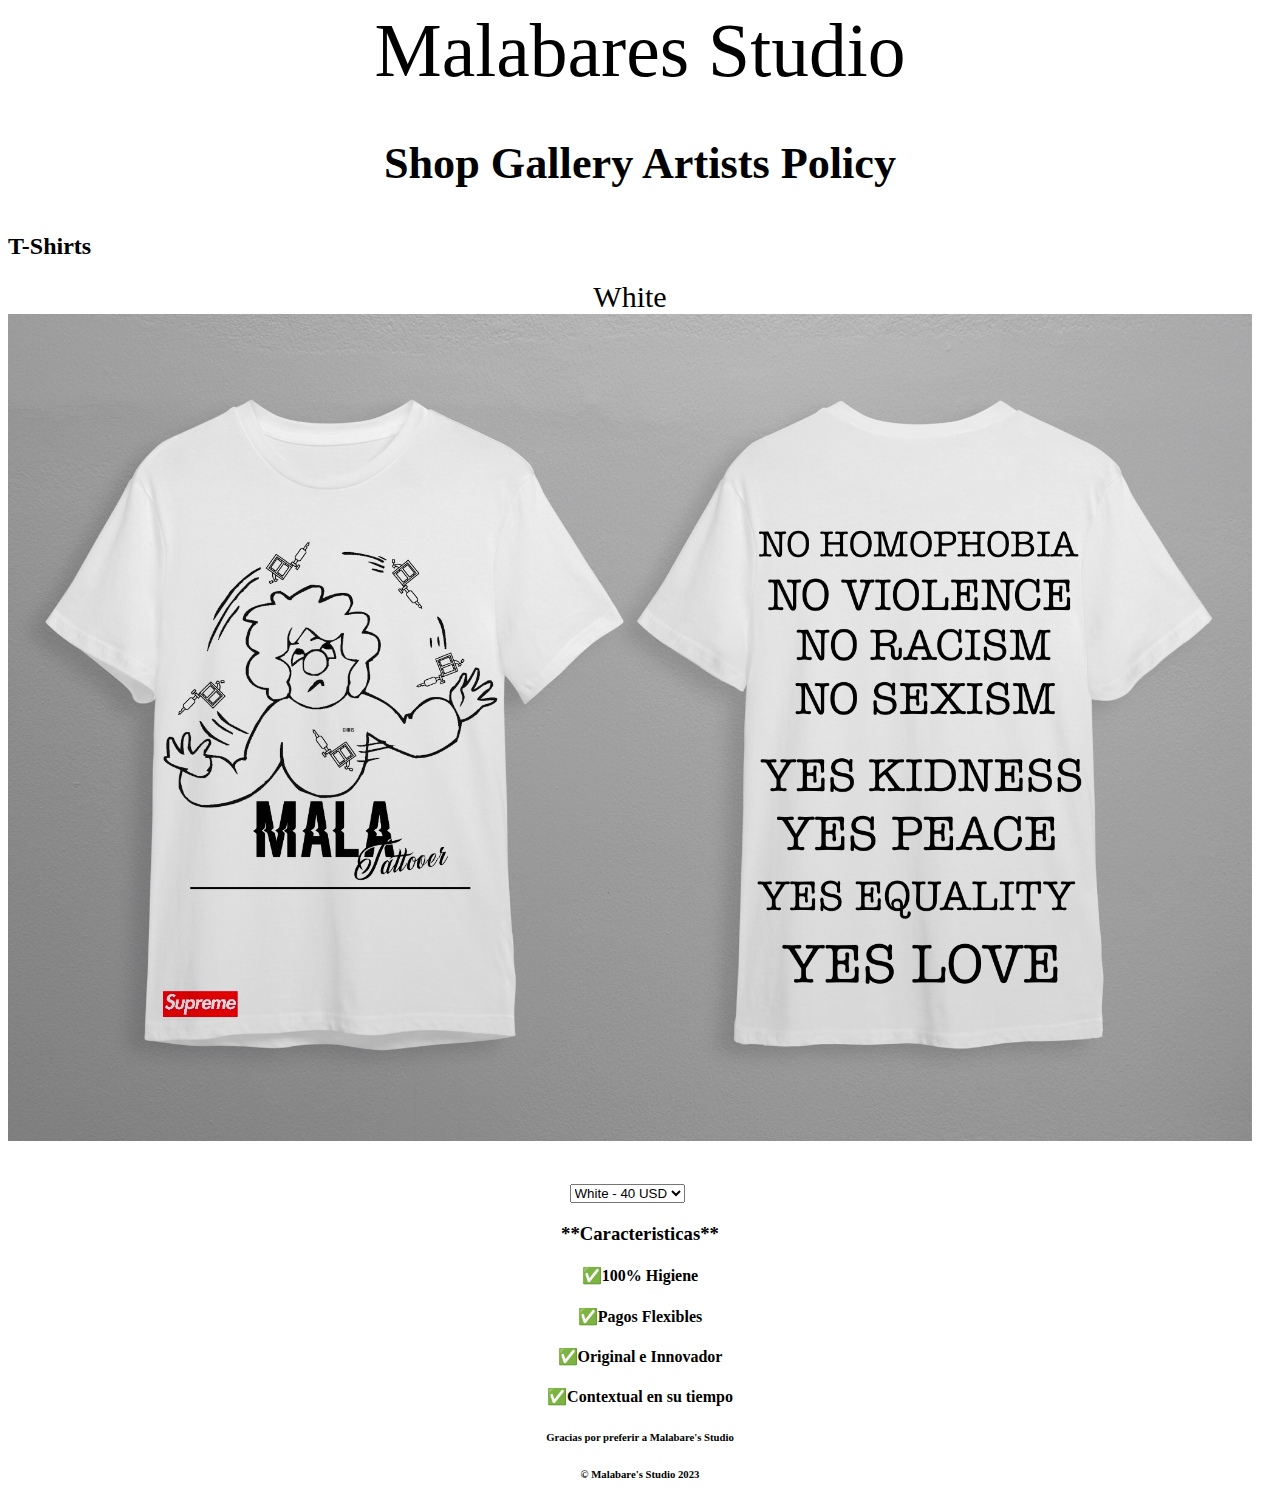
<file: Tshirt1.html>
<!DOCTYPE html>
<html lang="en">

<head>
    <title>Malabares Studio</title>
    <link rel="stylesheet" href="Styles/styles.css">
    <link rel="icon" type="image/x-icon" href="Images/IconOfMalabare.ico">
    <meta name="viewport" content="width=device-width,initial-scale=1">
</head>

<body>
  <header>
    <div clas="container">
      <p><a href="index.html">Malabares Studio</a></p>
  </header>
  
  <nav>
    <h3><p>
      <a href="Shop.html">Shop</a>
      <a href="Gallery.html">Gallery</a>
      <a href="Artists.html">Artists</a>
      <a href="Policy.html">Policy</a>
    </h3></p>
  </nav>
  
  <div class="container">
    <h2>T-Shirts</h2>
      <div class="grid-container" style="width:100%">
        <div class="grid-item">White<img src="Images/tshirt6.jpg" style="width:100%"></div>
      </div>
  </div>
  
  <div class="container">
    <div id="smart-button-container">
      <div style="text-align: center;">
        <div style="margin-bottom: 1.25rem;">
          <br></br>
          <select id="item-options"><option value="White" price="40">White - 40 USD</option></select>
          <select style="visibility: hidden" id="quantitySelect"></select>
        </div>
  <div id="paypal-button-container"></div>
      </div>
    </div>
  </div>

  <section id="caracteristicas">
    <div class="container">
      <h3>**Caracteristicas**</h3>
      <h4>✅100% Higiene</h4>
      <h4>✅Pagos Flexibles</h4>
      <h4>✅Original e Innovador</h4>
      <h4>✅Contextual en su tiempo</h4>
    </div>
  </section>

  
  <footer>
    <div class="container">
      <h6>Gracias por preferir a Malabare's Studio</h6>
      <h6> &copy; Malabare's Studio 2023  </h6> 
    </div>
  </footer>
</body>

<script src="https://www.paypal.com/sdk/js?client-id=sb&enable-funding=venmo&currency=USD" data-sdk-integration-source="button-factory"></script>
<script>
  function initPayPalButton() {
    var shipping = 15;
    var itemOptions = document.querySelector("#smart-button-container #item-options");
var quantity = parseInt();
var quantitySelect = document.querySelector("#smart-button-container #quantitySelect");
if (!isNaN(quantity)) {
  quantitySelect.style.visibility = "visible";
}
var orderDescription = 'T-Shirt';
if(orderDescription === '') {
  orderDescription = 'Item';
}
paypal.Buttons({
  style: {
    shape: 'pill',
    color: 'gold',
    layout: 'vertical',
    label: 'checkout',
    
  },
  createOrder: function(data, actions) {
    var selectedItemDescription = itemOptions.options[itemOptions.selectedIndex].value;
    var selectedItemPrice = parseFloat(itemOptions.options[itemOptions.selectedIndex].getAttribute("price"));
    var tax = (8.75 === 0 || false) ? 0 : (selectedItemPrice * (parseFloat(8.75)/100));
    if(quantitySelect.options.length > 0) {
      quantity = parseInt(quantitySelect.options[quantitySelect.selectedIndex].value);
    } else {
      quantity = 1;
    }

    tax *= quantity;
    tax = Math.round(tax * 100) / 100;
    var priceTotal = quantity * selectedItemPrice + parseFloat(shipping) + tax;
    priceTotal = Math.round(priceTotal * 100) / 100;
    var itemTotalValue = Math.round((selectedItemPrice * quantity) * 100) / 100;

    return actions.order.create({
      purchase_units: [{
        description: orderDescription,
        amount: {
          currency_code: 'USD',
          value: priceTotal,
          breakdown: {
            item_total: {
              currency_code: 'USD',
              value: itemTotalValue,
            },
            shipping: {
              currency_code: 'USD',
              value: shipping,
            },
            tax_total: {
              currency_code: 'USD',
              value: tax,
            }
          }
        },
        items: [{
          name: selectedItemDescription,
          unit_amount: {
            currency_code: 'USD',
            value: selectedItemPrice,
          },
          quantity: quantity
        }]
      }]
    });
  },
  onApprove: function(data, actions) {
    return actions.order.capture().then(function(orderData) {
      
      // Full available details
      console.log('Capture result', orderData, JSON.stringify(orderData, null, 2));

      // Show a success message within this page, e.g.
      const element = document.getElementById('paypal-button-container');
      element.innerHTML = '';
      element.innerHTML = '<h3>Thank you for your payment!</h3>';

      // Or go to another URL:  actions.redirect('thank_you.html');

    });
  },
  onError: function(err) {
    console.log(err);
  },
}).render('#paypal-button-container');
}
initPayPalButton();
</script>
      
<script>
function initPayPalButton() {
  var description = document.querySelector('#smart-button-container #description');
  var amount = document.querySelector('#smart-button-container #amount');
  var descriptionError = document.querySelector('#smart-button-container #descriptionError');
  var priceError = document.querySelector('#smart-button-container #priceLabelError');
  var invoiceid = document.querySelector('#smart-button-container #invoiceid');
  var invoiceidError = document.querySelector('#smart-button-container #invoiceidError');
  var invoiceidDiv = document.querySelector('#smart-button-container #invoiceidDiv');

  var elArr = [description, amount];

  if (invoiceidDiv.firstChild.innerHTML.length > 1) {
    invoiceidDiv.style.display = "block";
  }

  var purchase_units = [];
  purchase_units[0] = {};
  purchase_units[0].amount = {};

  function validate(event) {
    return event.value.length > 0;
  }

  paypal.Buttons({
    style: {
      color: 'gold',
      shape: 'pill',
      label: 'paypal',
      layout: 'horizontal',
      
    },

    onInit: function (data, actions) {
      actions.disable();

      if(invoiceidDiv.style.display === "block") {
        elArr.push(invoiceid);
      }

      elArr.forEach(function (item) {
        item.addEventListener('keyup', function (event) {
          var result = elArr.every(validate);
          if (result) {
            actions.enable();
          } else {
            actions.disable();
          }
        });
      });
    },

    onClick: function () {
      if (description.value.length < 1) {
        descriptionError.style.visibility = "visible";
      } else {
        descriptionError.style.visibility = "hidden";
      }

      if (amount.value.length < 1) {
        priceError.style.visibility = "visible";
      } else {
        priceError.style.visibility = "hidden";
      }

      if (invoiceid.value.length < 1 && invoiceidDiv.style.display === "block") {
        invoiceidError.style.visibility = "visible";
      } else {
        invoiceidError.style.visibility = "hidden";
      }

      purchase_units[0].description = description.value;
      purchase_units[0].amount.value = amount.value;

      if(invoiceid.value !== '') {
        purchase_units[0].invoice_id = invoiceid.value;
      }
    },

    createOrder: function (data, actions) {
      return actions.order.create({
        purchase_units: purchase_units,
      });
    },

    onApprove: function (data, actions) {
      return actions.order.capture().then(function (orderData) {

        // Full available details
        console.log('Capture result', orderData, JSON.stringify(orderData, null, 2));

        // Show a success message within this page, e.g.
        const element = document.getElementById('paypal-button-container');
        element.innerHTML = '';
        element.innerHTML = '<h3>Thank you for your payment!</h3>';

        // Or go to another URL:  actions.redirect('thank_you.html');
        
      });
    },

    onError: function (err) {
      console.log(err);
    }
  }).render('#paypal-button-container');
}
initPayPalButton();
</script>
</html>
</file>
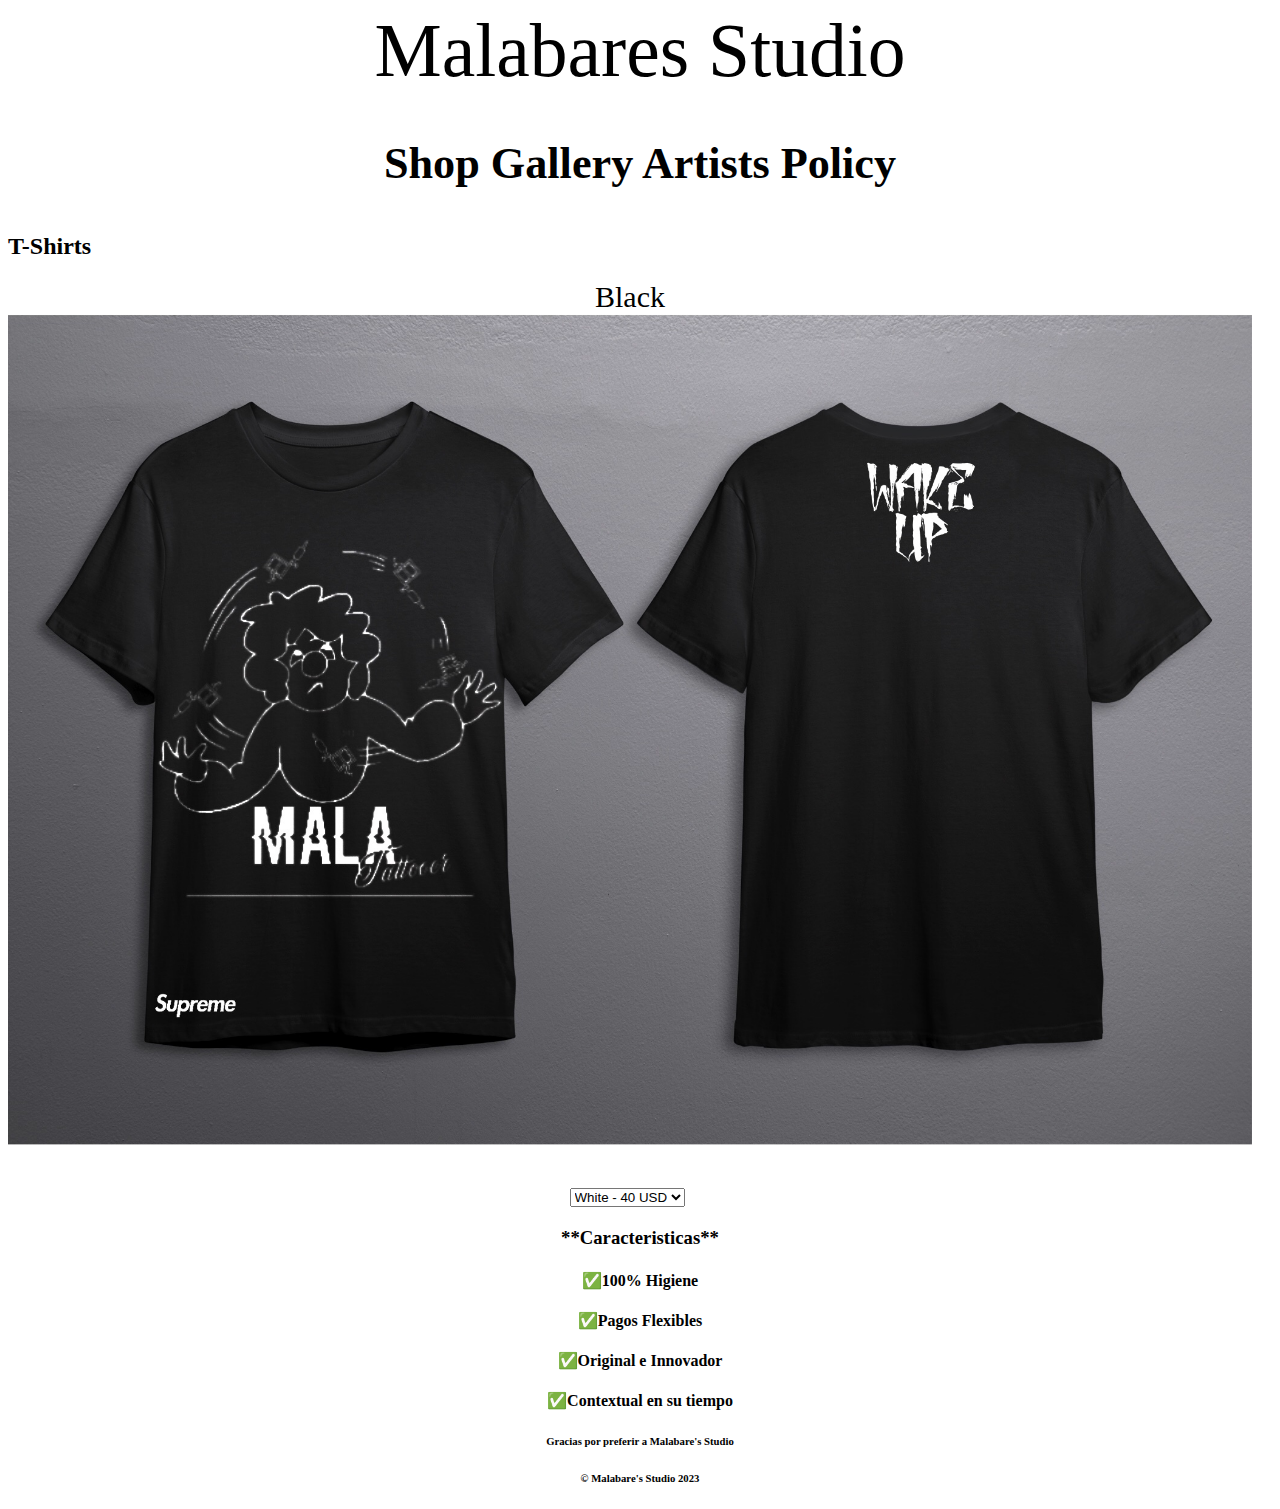
<file: Tshirt2.html>
<!DOCTYPE html>
<html lang="en">

<head>
    <title>Malabares Studio</title>
    <link rel="stylesheet" href="Styles/styles.css">
    <link rel="icon" type="image/x-icon" href="Images/IconOfMalabare.ico">
    <meta name="viewport" content="width=device-width,initial-scale=1">
</head>

<body>
  <header>
    <div clas="container">
      <p><a href="index.html">Malabares Studio</a></p>
  </header>
  
  <nav>
    <h3><p>
      <a href="Shop.html">Shop</a>
      <a href="Gallery.html">Gallery</a>
      <a href="Artists.html">Artists</a>
      <a href="Policy.html">Policy</a>
    </h3></p>
  </nav>
  
  <div class="container">
    <h2>T-Shirts</h2>
      <div class="grid-container" style="width:100%">
        <div class="grid-item">Black<img src="Images/tshirt7.jpg" style="width:100%"></div>
      </div>
  </div>
  
  <div class="container">
    <div id="smart-button-container">
      <div style="text-align: center;">
        <div style="margin-bottom: 1.25rem;">
          <br></br>
          <select id="item-options"><option value="White" price="40">White - 40 USD</option><option value="Black" price="40">Black - 40 USD</option><option value="Color" price="50">Color - 50 USD</option></select>
          <select style="visibility: hidden" id="quantitySelect"></select>
        </div>
  <div id="paypal-button-container"></div>
      </div>
    </div>
  </div>

  <section id="caracteristicas">
    <div class="container">
      <h3>**Caracteristicas**</h3>
      <h4>✅100% Higiene</h4>
      <h4>✅Pagos Flexibles</h4>
      <h4>✅Original e Innovador</h4>
      <h4>✅Contextual en su tiempo</h4>
    </div>
  </section>
  
  
  <footer>
    <div class="container">
      <h6>Gracias por preferir a Malabare's Studio</h6>
      <h6> &copy; Malabare's Studio 2023  </h6> 
    </div>
  </footer>
</body>

<script src="https://www.paypal.com/sdk/js?client-id=sb&enable-funding=venmo&currency=USD" data-sdk-integration-source="button-factory"></script>

<script>
  function initPayPalButton() {
    var shipping = 15;
    var itemOptions = document.querySelector("#smart-button-container #item-options");
var quantity = parseInt();
var quantitySelect = document.querySelector("#smart-button-container #quantitySelect");
if (!isNaN(quantity)) {
  quantitySelect.style.visibility = "visible";
}
var orderDescription = 'T-Shirt';
if(orderDescription === '') {
  orderDescription = 'Item';
}
paypal.Buttons({
  style: {
    shape: 'pill',
    color: 'gold',
    layout: 'vertical',
    label: 'checkout',
    
  },
  createOrder: function(data, actions) {
    var selectedItemDescription = itemOptions.options[itemOptions.selectedIndex].value;
    var selectedItemPrice = parseFloat(itemOptions.options[itemOptions.selectedIndex].getAttribute("price"));
    var tax = (8.75 === 0 || false) ? 0 : (selectedItemPrice * (parseFloat(8.75)/100));
    if(quantitySelect.options.length > 0) {
      quantity = parseInt(quantitySelect.options[quantitySelect.selectedIndex].value);
    } else {
      quantity = 1;
    }

    tax *= quantity;
    tax = Math.round(tax * 100) / 100;
    var priceTotal = quantity * selectedItemPrice + parseFloat(shipping) + tax;
    priceTotal = Math.round(priceTotal * 100) / 100;
    var itemTotalValue = Math.round((selectedItemPrice * quantity) * 100) / 100;

    return actions.order.create({
      purchase_units: [{
        description: orderDescription,
        amount: {
          currency_code: 'USD',
          value: priceTotal,
          breakdown: {
            item_total: {
              currency_code: 'USD',
              value: itemTotalValue,
            },
            shipping: {
              currency_code: 'USD',
              value: shipping,
            },
            tax_total: {
              currency_code: 'USD',
              value: tax,
            }
          }
        },
        items: [{
          name: selectedItemDescription,
          unit_amount: {
            currency_code: 'USD',
            value: selectedItemPrice,
          },
          quantity: quantity
        }]
      }]
    });
  },
  onApprove: function(data, actions) {
    return actions.order.capture().then(function(orderData) {
      
      // Full available details
      console.log('Capture result', orderData, JSON.stringify(orderData, null, 2));

      // Show a success message within this page, e.g.
      const element = document.getElementById('paypal-button-container');
      element.innerHTML = '';
      element.innerHTML = '<h3>Thank you for your payment!</h3>';

      // Or go to another URL:  actions.redirect('thank_you.html');

    });
  },
  onError: function(err) {
    console.log(err);
  },
}).render('#paypal-button-container');
}
initPayPalButton();
</script>
      
<script>
function initPayPalButton() {
  var description = document.querySelector('#smart-button-container #description');
  var amount = document.querySelector('#smart-button-container #amount');
  var descriptionError = document.querySelector('#smart-button-container #descriptionError');
  var priceError = document.querySelector('#smart-button-container #priceLabelError');
  var invoiceid = document.querySelector('#smart-button-container #invoiceid');
  var invoiceidError = document.querySelector('#smart-button-container #invoiceidError');
  var invoiceidDiv = document.querySelector('#smart-button-container #invoiceidDiv');

  var elArr = [description, amount];

  if (invoiceidDiv.firstChild.innerHTML.length > 1) {
    invoiceidDiv.style.display = "block";
  }

  var purchase_units = [];
  purchase_units[0] = {};
  purchase_units[0].amount = {};

  function validate(event) {
    return event.value.length > 0;
  }

  paypal.Buttons({
    style: {
      color: 'gold',
      shape: 'pill',
      label: 'paypal',
      layout: 'horizontal',
      
    },

    onInit: function (data, actions) {
      actions.disable();

      if(invoiceidDiv.style.display === "block") {
        elArr.push(invoiceid);
      }

      elArr.forEach(function (item) {
        item.addEventListener('keyup', function (event) {
          var result = elArr.every(validate);
          if (result) {
            actions.enable();
          } else {
            actions.disable();
          }
        });
      });
    },

    onClick: function () {
      if (description.value.length < 1) {
        descriptionError.style.visibility = "visible";
      } else {
        descriptionError.style.visibility = "hidden";
      }

      if (amount.value.length < 1) {
        priceError.style.visibility = "visible";
      } else {
        priceError.style.visibility = "hidden";
      }

      if (invoiceid.value.length < 1 && invoiceidDiv.style.display === "block") {
        invoiceidError.style.visibility = "visible";
      } else {
        invoiceidError.style.visibility = "hidden";
      }

      purchase_units[0].description = description.value;
      purchase_units[0].amount.value = amount.value;

      if(invoiceid.value !== '') {
        purchase_units[0].invoice_id = invoiceid.value;
      }
    },

    createOrder: function (data, actions) {
      return actions.order.create({
        purchase_units: purchase_units,
      });
    },

    onApprove: function (data, actions) {
      return actions.order.capture().then(function (orderData) {

        // Full available details
        console.log('Capture result', orderData, JSON.stringify(orderData, null, 2));

        // Show a success message within this page, e.g.
        const element = document.getElementById('paypal-button-container');
        element.innerHTML = '';
        element.innerHTML = '<h3>Thank you for your payment!</h3>';

        // Or go to another URL:  actions.redirect('thank_you.html');
        
      });
    },

    onError: function (err) {
      console.log(err);
    }
  }).render('#paypal-button-container');
}
initPayPalButton();
</script>
</html>
</file>
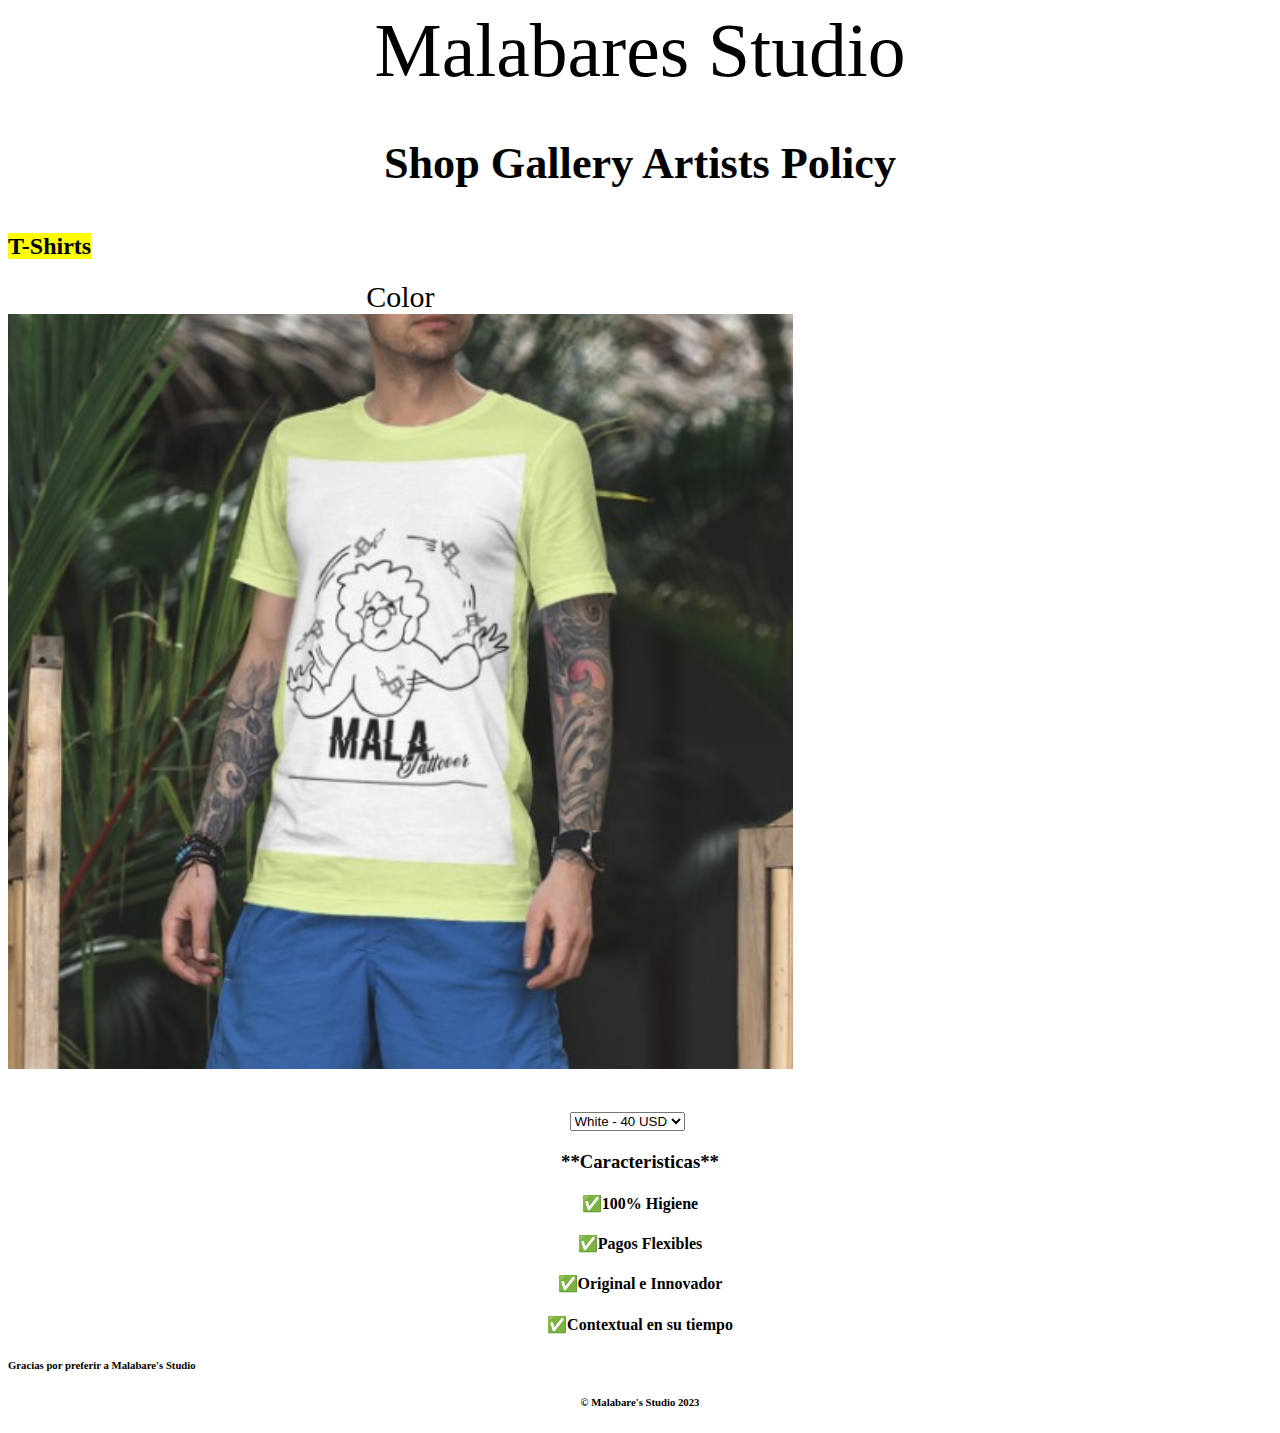
<file: Tshirt3.html>
<!DOCTYPE html>
<html lang="en">

<head>
    <title>Malabares Studio</title>
    <link rel="stylesheet" href="Styles/styles.css">
    <link rel="icon" type="image/x-icon" href="Images/IconOfMalabare.ico">
    <meta name="viewport" content="width=device-width,initial-scale=1">
</head>

<body>
  <header>
    <div clas="container">
      <p><a href="index.html">Malabares Studio</a></p>
  </header>
  
  <nav>
    <h3><p>
      <a href="Shop.html">Shop</a>
      <a href="Gallery.html">Gallery</a>
      <a href="Artists.html">Artists</a>
      <a href="Policy.html">Policy</a>
    </h3></p>
  </nav>
  
  <div class="container">
    <h2><mark>T-Shirts</mark></h2>
      <div class="grid-container" style="width:100%">
        <!-- <div class="grid-item">White<img src="Images/Tshirt1.jpg" style="width:100%"></div>
        <div class="grid-item">Black<img src="Images/tshirt2.jpg" style="width:100%"></div> -->
        <div class="grid-item">Color<img src="Images/tshirt3.jpg" style="width:100%"></div>
      </div>
  </div>
  
  <div class="container">
    <div id="smart-button-container">
      <div style="text-align: center;">
        <div style="margin-bottom: 1.25rem;">
          <br></br>
          <select id="item-options"><option value="White" price="40">White - 40 USD</option><option value="Black" price="40">Black - 40 USD</option><option value="Color" price="50">Color - 50 USD</option></select>
          <select style="visibility: hidden" id="quantitySelect"></select>
        </div>
  <div id="paypal-button-container"></div>
      </div>
    </div>
  </div>

  <section id="caracteristicas">
    <div class="container">
      <h3>**Caracteristicas**</h3>
      <h4>✅100% Higiene</h4>
      <h4>✅Pagos Flexibles</h4>
      <h4>✅Original e Innovador</h4>
      <h4>✅Contextual en su tiempo</h4>
    </div>
  </section>

  <h6>Gracias por preferir a Malabare's Studio</h6>

  <footer>
    <div class="container">
      <h6> &copy; Malabare's Studio 2023  </h6> 
    </div>
  </footer>
</body>

<script src="https://www.paypal.com/sdk/js?client-id=sb&enable-funding=venmo&currency=USD" data-sdk-integration-source="button-factory"></script>

<script>
  function initPayPalButton() {
    var shipping = 15;
    var itemOptions = document.querySelector("#smart-button-container #item-options");
var quantity = parseInt();
var quantitySelect = document.querySelector("#smart-button-container #quantitySelect");
if (!isNaN(quantity)) {
  quantitySelect.style.visibility = "visible";
}
var orderDescription = 'T-Shirt';
if(orderDescription === '') {
  orderDescription = 'Item';
}
paypal.Buttons({
  style: {
    shape: 'pill',
    color: 'gold',
    layout: 'vertical',
    label: 'checkout',
    
  },
  createOrder: function(data, actions) {
    var selectedItemDescription = itemOptions.options[itemOptions.selectedIndex].value;
    var selectedItemPrice = parseFloat(itemOptions.options[itemOptions.selectedIndex].getAttribute("price"));
    var tax = (8.75 === 0 || false) ? 0 : (selectedItemPrice * (parseFloat(8.75)/100));
    if(quantitySelect.options.length > 0) {
      quantity = parseInt(quantitySelect.options[quantitySelect.selectedIndex].value);
    } else {
      quantity = 1;
    }

    tax *= quantity;
    tax = Math.round(tax * 100) / 100;
    var priceTotal = quantity * selectedItemPrice + parseFloat(shipping) + tax;
    priceTotal = Math.round(priceTotal * 100) / 100;
    var itemTotalValue = Math.round((selectedItemPrice * quantity) * 100) / 100;

    return actions.order.create({
      purchase_units: [{
        description: orderDescription,
        amount: {
          currency_code: 'USD',
          value: priceTotal,
          breakdown: {
            item_total: {
              currency_code: 'USD',
              value: itemTotalValue,
            },
            shipping: {
              currency_code: 'USD',
              value: shipping,
            },
            tax_total: {
              currency_code: 'USD',
              value: tax,
            }
          }
        },
        items: [{
          name: selectedItemDescription,
          unit_amount: {
            currency_code: 'USD',
            value: selectedItemPrice,
          },
          quantity: quantity
        }]
      }]
    });
  },
  onApprove: function(data, actions) {
    return actions.order.capture().then(function(orderData) {
      
      // Full available details
      console.log('Capture result', orderData, JSON.stringify(orderData, null, 2));

      // Show a success message within this page, e.g.
      const element = document.getElementById('paypal-button-container');
      element.innerHTML = '';
      element.innerHTML = '<h3>Thank you for your payment!</h3>';

      // Or go to another URL:  actions.redirect('thank_you.html');

    });
  },
  onError: function(err) {
    console.log(err);
  },
}).render('#paypal-button-container');
}
initPayPalButton();
</script>
      
<script>
function initPayPalButton() {
  var description = document.querySelector('#smart-button-container #description');
  var amount = document.querySelector('#smart-button-container #amount');
  var descriptionError = document.querySelector('#smart-button-container #descriptionError');
  var priceError = document.querySelector('#smart-button-container #priceLabelError');
  var invoiceid = document.querySelector('#smart-button-container #invoiceid');
  var invoiceidError = document.querySelector('#smart-button-container #invoiceidError');
  var invoiceidDiv = document.querySelector('#smart-button-container #invoiceidDiv');

  var elArr = [description, amount];

  if (invoiceidDiv.firstChild.innerHTML.length > 1) {
    invoiceidDiv.style.display = "block";
  }

  var purchase_units = [];
  purchase_units[0] = {};
  purchase_units[0].amount = {};

  function validate(event) {
    return event.value.length > 0;
  }

  paypal.Buttons({
    style: {
      color: 'gold',
      shape: 'pill',
      label: 'paypal',
      layout: 'horizontal',
      
    },

    onInit: function (data, actions) {
      actions.disable();

      if(invoiceidDiv.style.display === "block") {
        elArr.push(invoiceid);
      }

      elArr.forEach(function (item) {
        item.addEventListener('keyup', function (event) {
          var result = elArr.every(validate);
          if (result) {
            actions.enable();
          } else {
            actions.disable();
          }
        });
      });
    },

    onClick: function () {
      if (description.value.length < 1) {
        descriptionError.style.visibility = "visible";
      } else {
        descriptionError.style.visibility = "hidden";
      }

      if (amount.value.length < 1) {
        priceError.style.visibility = "visible";
      } else {
        priceError.style.visibility = "hidden";
      }

      if (invoiceid.value.length < 1 && invoiceidDiv.style.display === "block") {
        invoiceidError.style.visibility = "visible";
      } else {
        invoiceidError.style.visibility = "hidden";
      }

      purchase_units[0].description = description.value;
      purchase_units[0].amount.value = amount.value;

      if(invoiceid.value !== '') {
        purchase_units[0].invoice_id = invoiceid.value;
      }
    },

    createOrder: function (data, actions) {
      return actions.order.create({
        purchase_units: purchase_units,
      });
    },

    onApprove: function (data, actions) {
      return actions.order.capture().then(function (orderData) {

        // Full available details
        console.log('Capture result', orderData, JSON.stringify(orderData, null, 2));

        // Show a success message within this page, e.g.
        const element = document.getElementById('paypal-button-container');
        element.innerHTML = '';
        element.innerHTML = '<h3>Thank you for your payment!</h3>';

        // Or go to another URL:  actions.redirect('thank_you.html');
        
      });
    },

    onError: function (err) {
      console.log(err);
    }
  }).render('#paypal-button-container');
}
initPayPalButton();
</script>
</html>
</file>
<file: Styles/styles.css>
/*////////// BODY - HEADER - NAV /////////*/
header p{
  font-size: 2cm;
  margin: 0%;
  text-align: center;
}
nav{
  text-align: center;
  font-size: 1cm;
}
body{
  background-size: 100%;
  background-color: white;
  background-repeat: no-repeat;
}
/*///////// BUTTON HEAD /////////*/
a:link {
  color: black;
  background-color: transparent;
  text-decoration: none;
}
a:visited {
  color: royalblue;
  background-color: transparent;
  text-decoration: none;
}
a:hover {
  color: red;
  background-color: transparent;
}
a:active {
  color: lightslategrey;
  background-color: transparent;
}

/*////////// Malabares Logo /////////*/
#malabareslogo{
  text-align: center;
}

/*////////// Make appoinments Bottons //////////*/
#makeappoinments{
  text-align: center;
} 

/*/////////// OUR STYLES ///////////*/
#ourstyles{
  text-align: center;
}

/*////////////// SMALL TATTOOS /////////////////*/
#smalltattoosale{
  text-align: center;
}
/*//////////// CARACTERISTICAS ///////////*/
#caracteristicas{
  text-align: center;
}
/*/////////// FOOTER ///////////*/
footer{
  text-align: center;
}

/*//////// FONTS FAMILY-POLICY//////////////*/
.p1{
  font-family: 'courier new', monospace;
  font-size: 15px;
  text-align: center;
}
.p2{
  font-family: 'Courier New', monospace;
  font-size: 15px;
  text-align: center;
}
.p3{
  font-family: 'Courier New', monospace;
 font-size: 15px;
 text-align: center;
}
.p4{
  font-family: 'Courier New', monospace;
  font-size: 15px;
  text-align: center;
}
.p5{
  font-family: 'Courier New', monospace;
  font-size: 15px;
  text-align: center;
}
.p6{
  font-family: 'Courier New', monospace;
  font-size: 15px;
  text-align: center;
}
.p7{
  font-family: 'Courier New', monospace;
  font-size: 15px;
  text-align: center;
}
.p8{
  font-family: 'Courier New', monospace;
  font-size: 15px;
  text-align: center;
}
.p9{
  font-family: 'Courier New', monospace;
  font-size: 15px;
  text-align: center;
}
.p10{
  font-family: 'Courier New', monospace;
  font-size: 15px;
  text-align: center;
}
.p11{
  font-family: 'Courier New', monospace;
  font-size: 15px;
  text-align: center;
}
.p12{
  font-family: 'Courier New', monospace;
  font-size: 15px;
  text-align: center;
}

/* ////////////// MISC. ///////////// */
.grid-container {
  display: grid;
  grid-template-columns: auto auto auto;
  gap: 10px;
  background-color: transparent;
  /* padding: 10px; */
}
.grid-item {
  background-color: rgba(255, 255, 255, 0.8);
  border: transparent;
  text-align: center;
  font-size: 30px;
}

/* ////////// BUTTONS ////////// */
button{
  font-size: 1em;
  font-weight: bold;
  padding: 10px 20px;
  border-radius: 100px;
  border: 5px solid rgba(0,0,0,0.5);
  box-shadow: 2px 2px 10px rgba(0,0,0,0.5);
  color: black;
  background-color: lightseagreen;
  animation: glowing 1300ms infinite;
}
button:hover{
  background-color: rgb(177, 91, 82);
}
</file>
